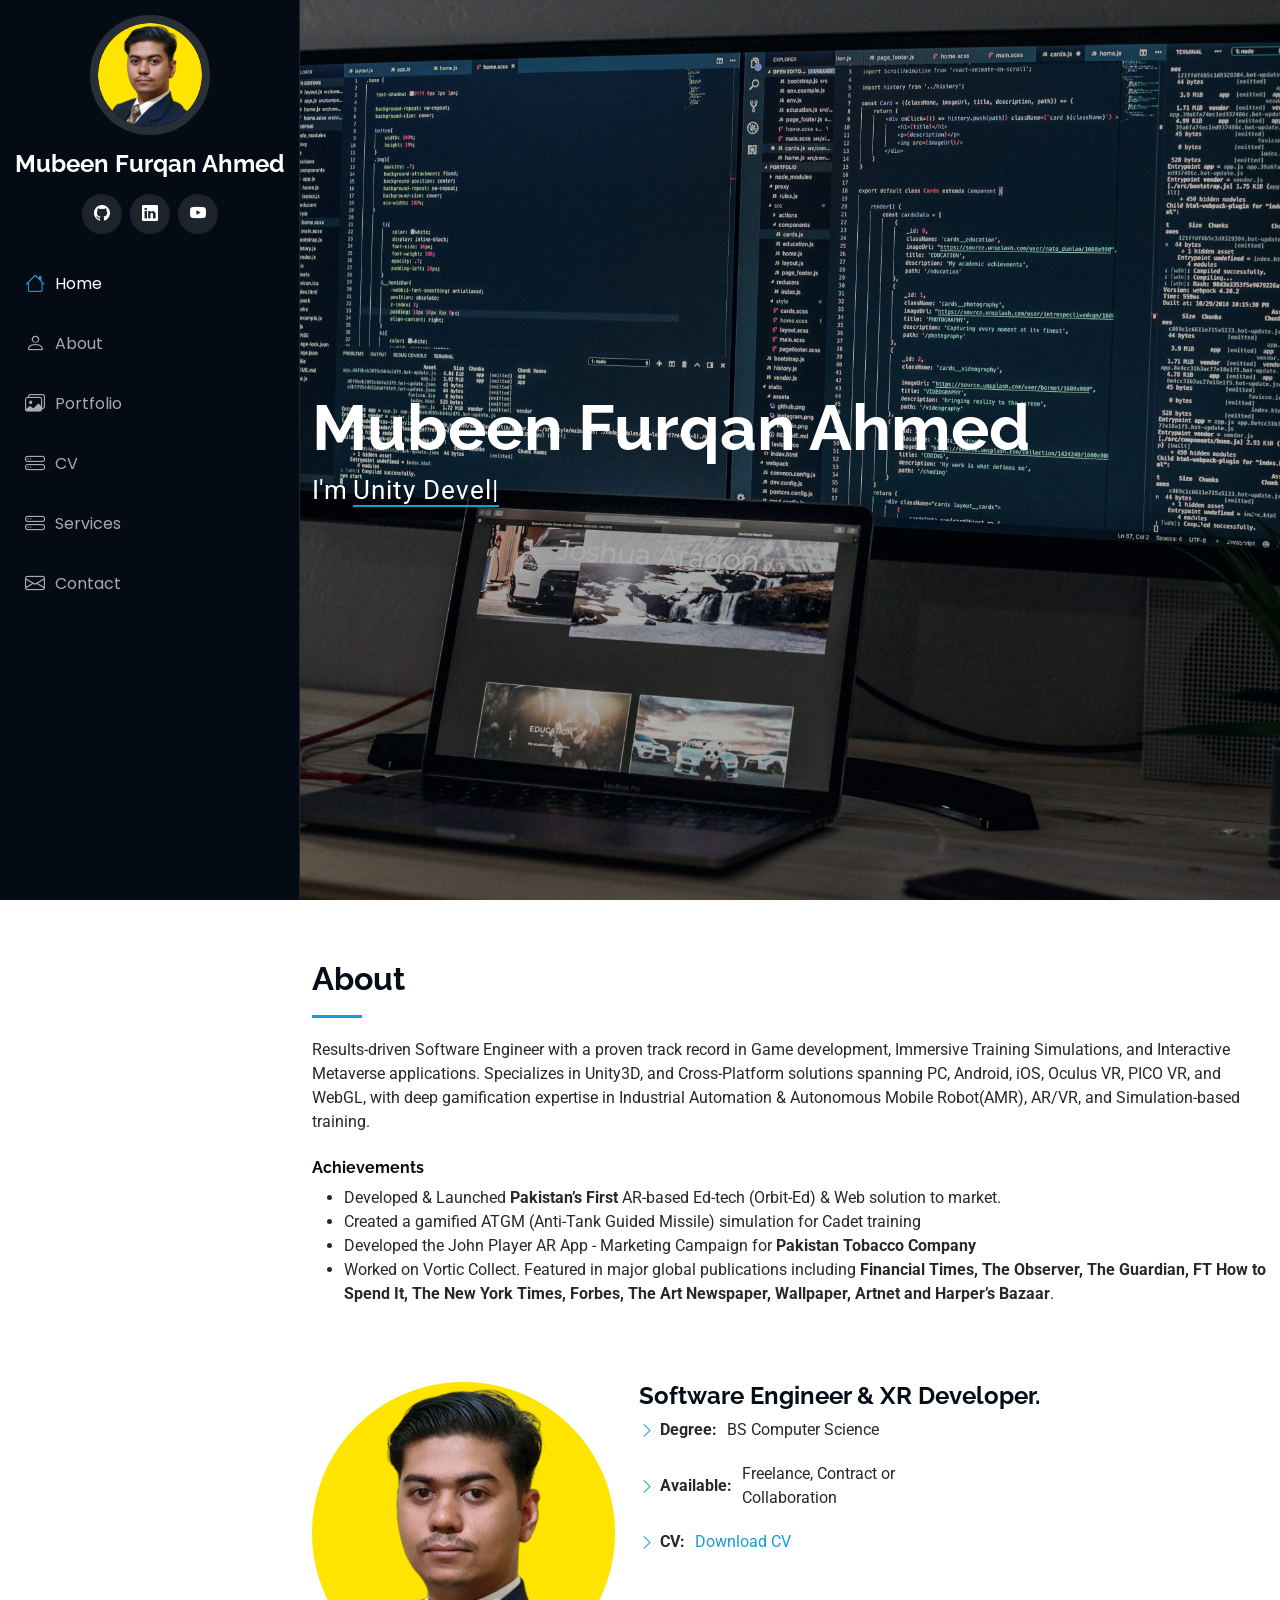
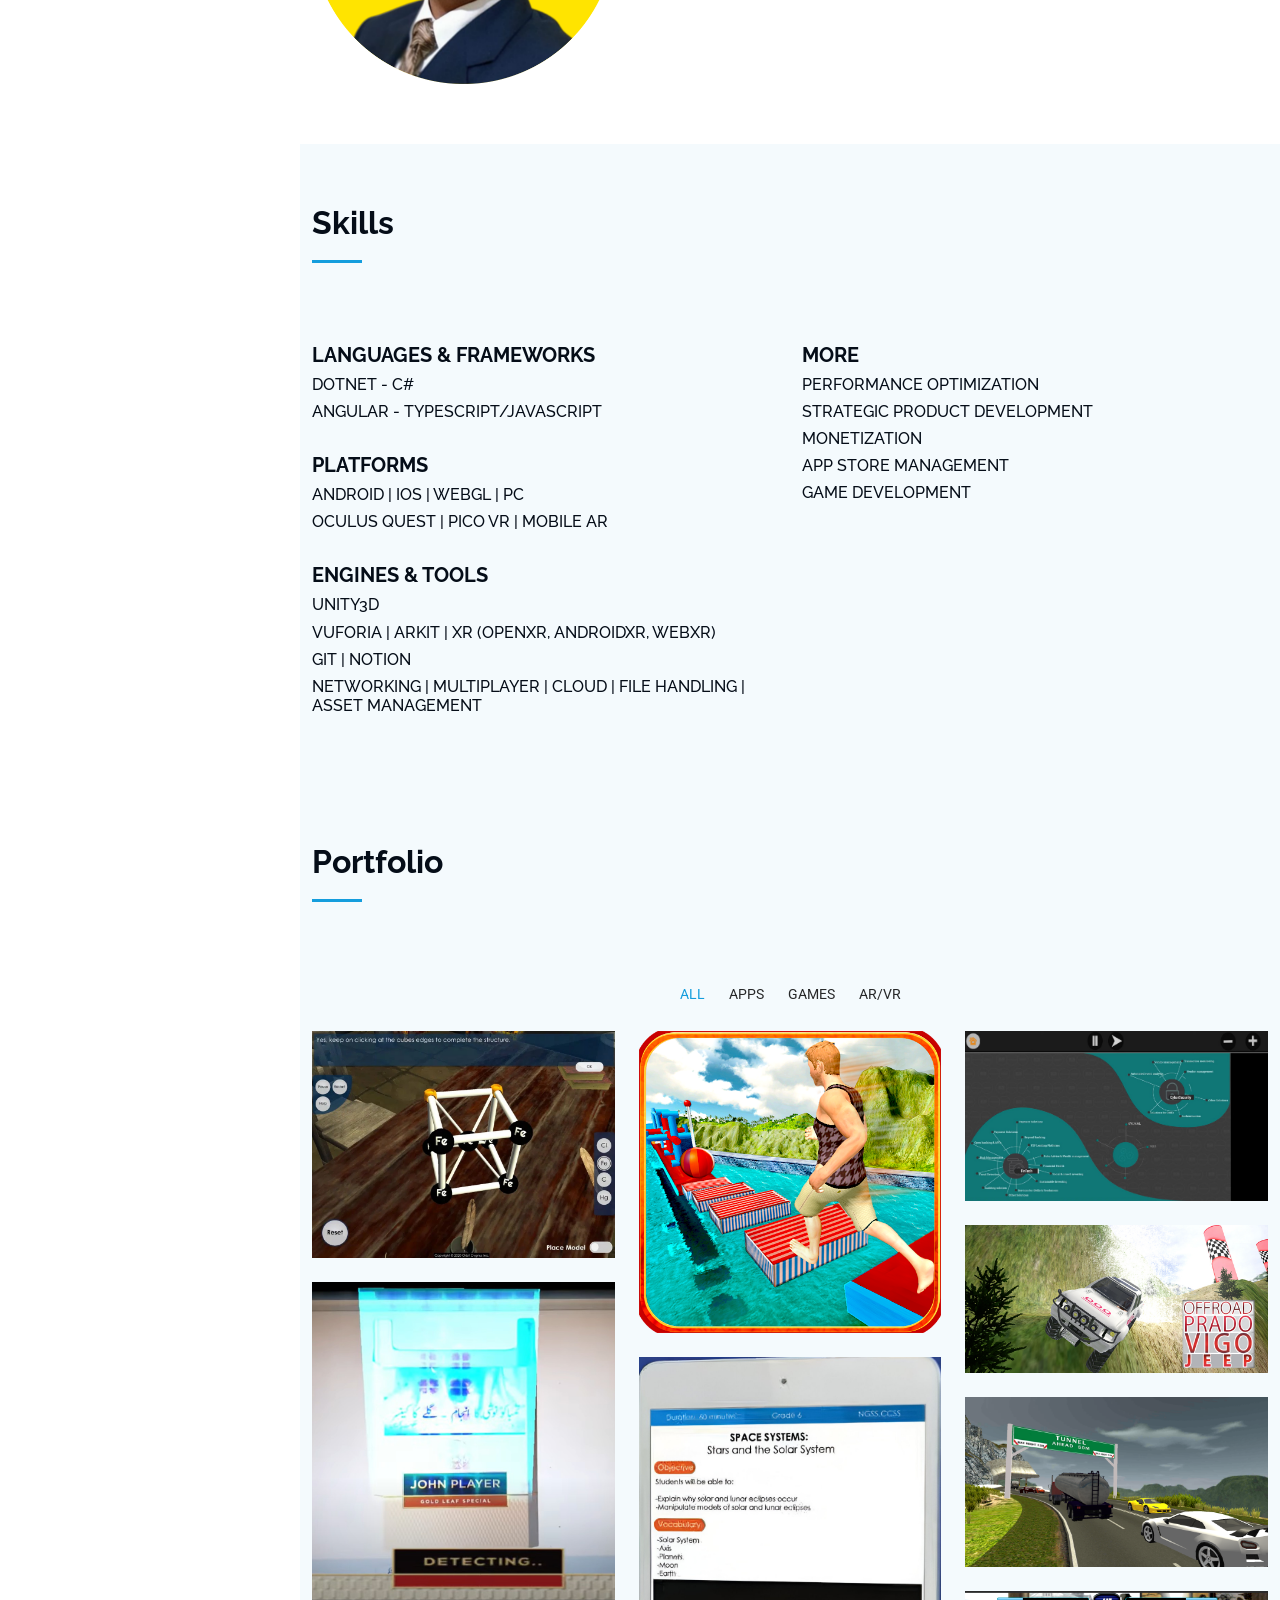
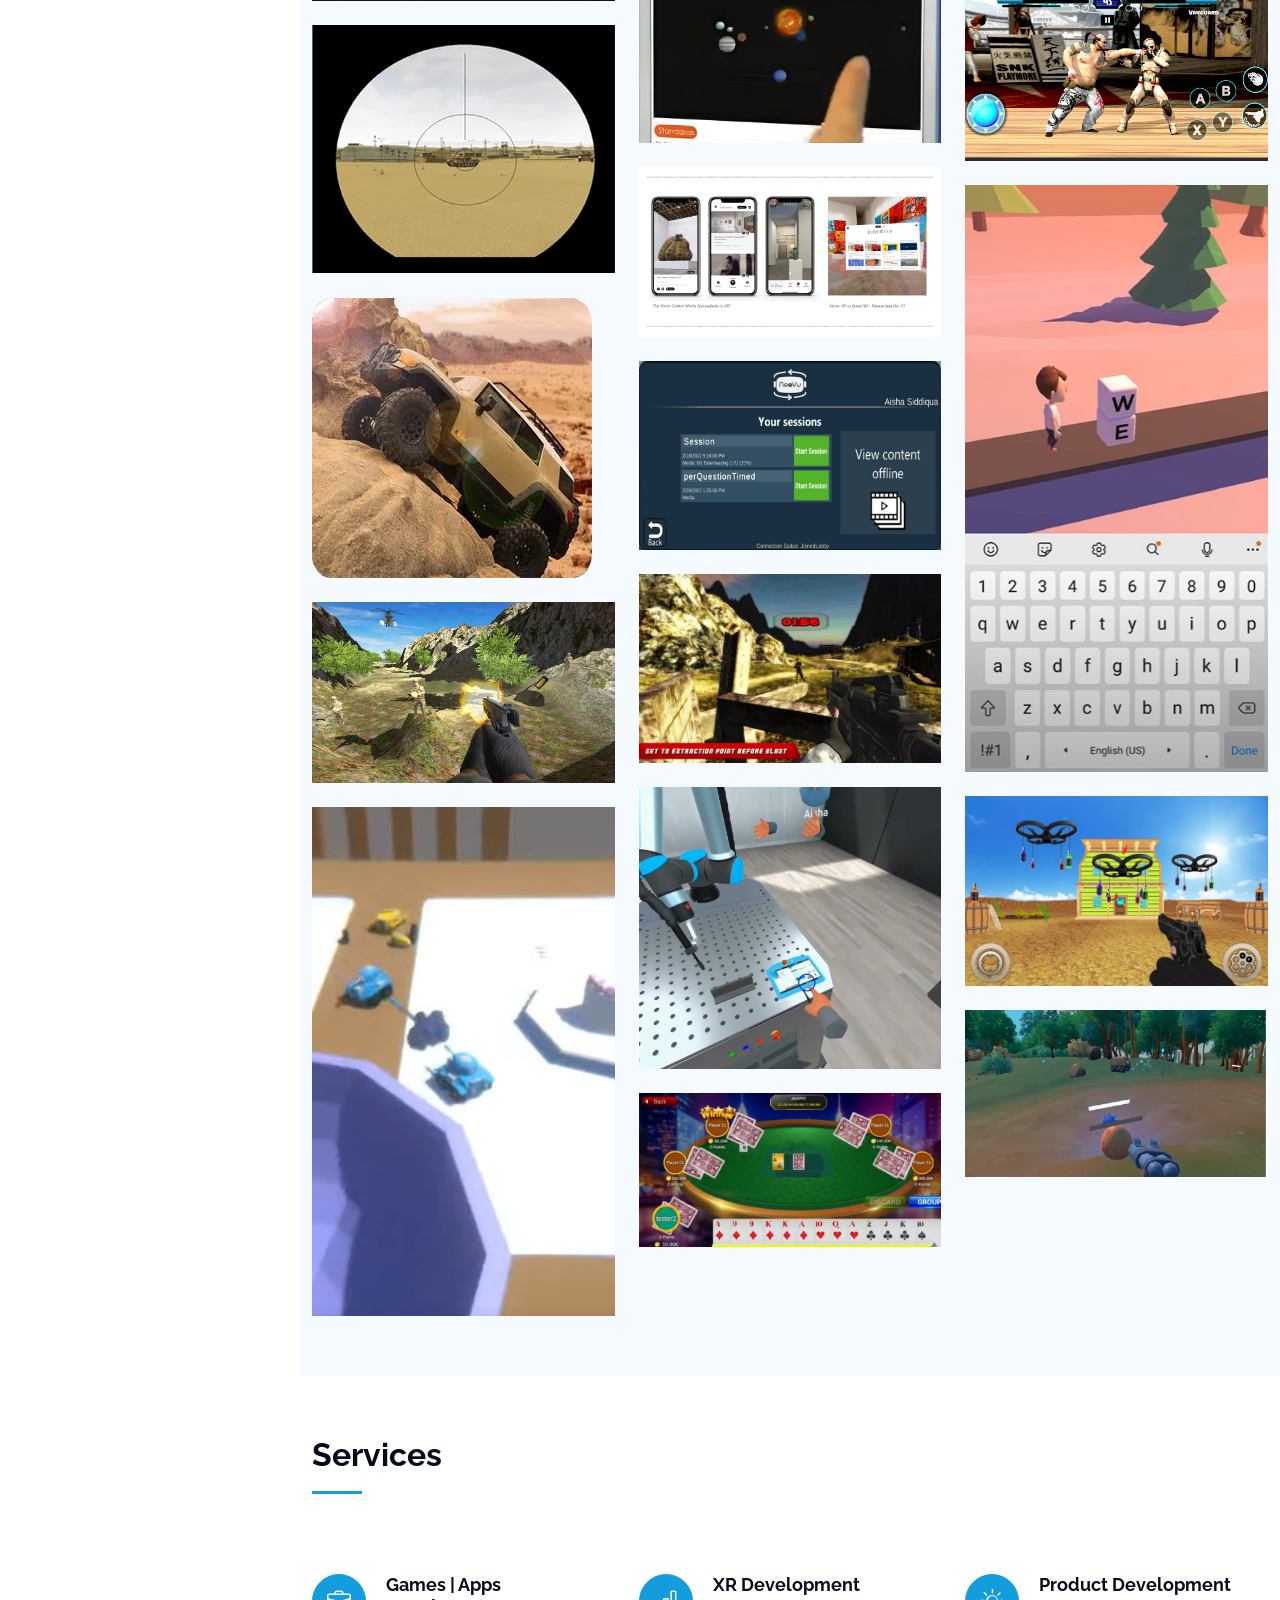
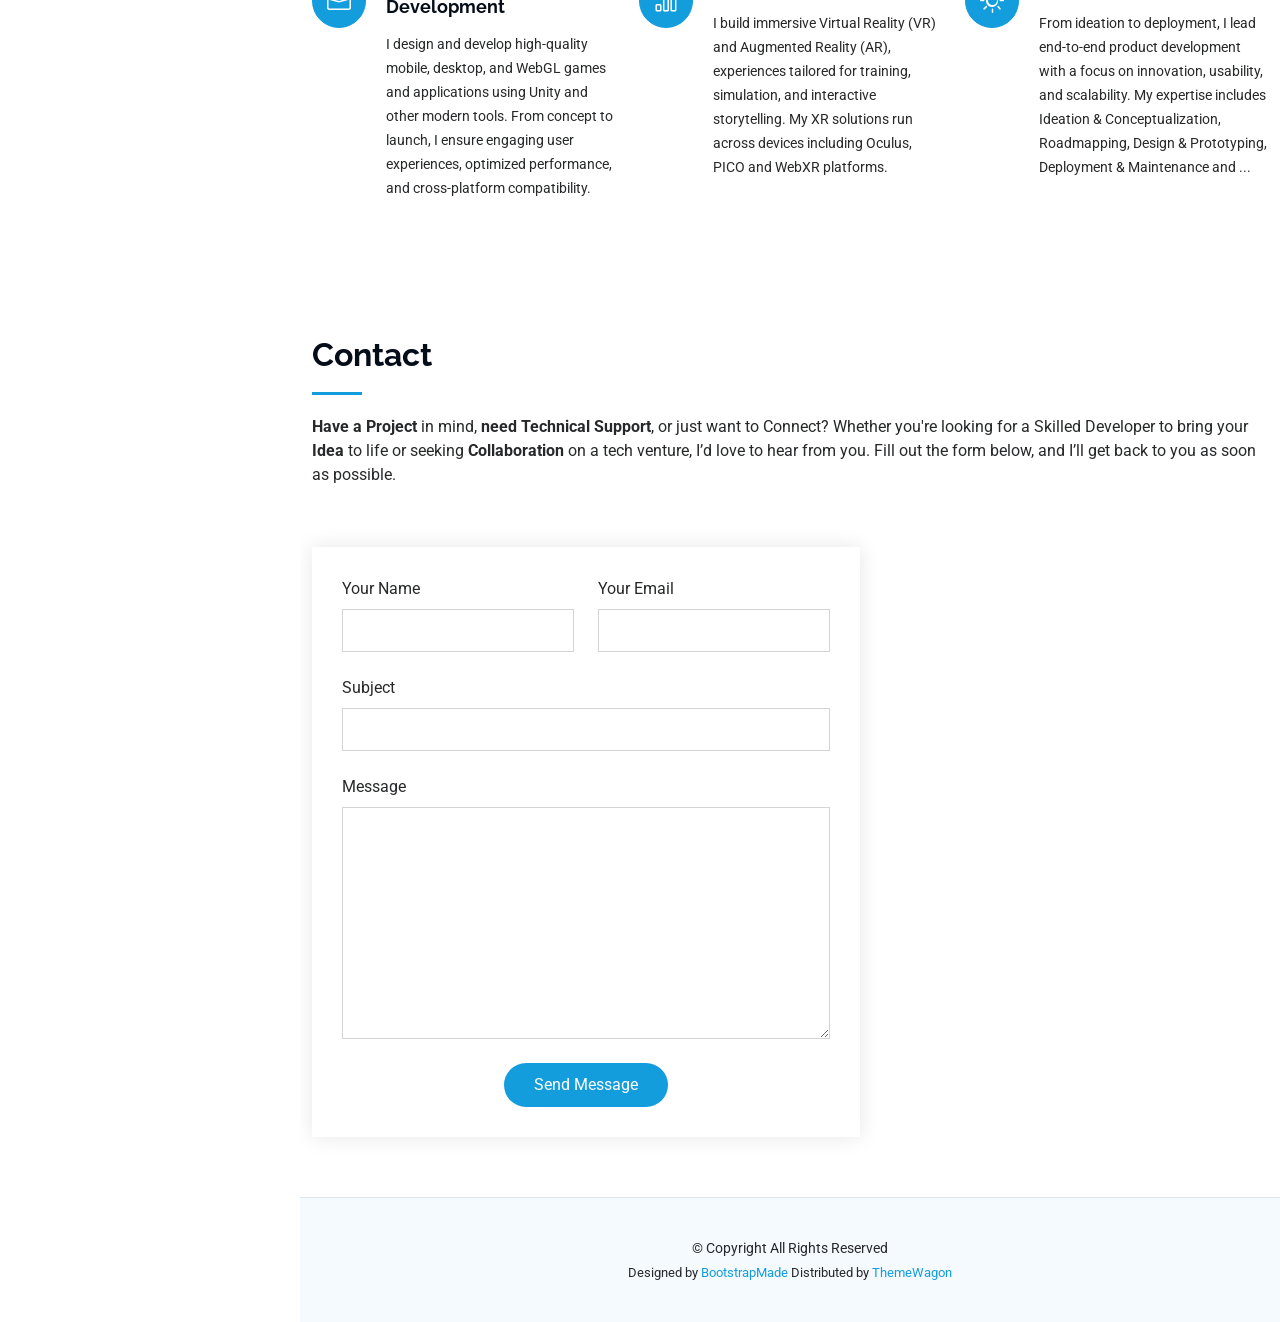
<file: index.html>
<!DOCTYPE html>
<html lang="en">

<head>
  <meta charset="utf-8">
  <meta content="width=device-width, initial-scale=1.0" name="viewport">
  <title>Index - iPortfolio Bootstrap Template</title>
  <meta content="" name="description">
  <meta content="" name="keywords">

  <!-- Favicons -->
  <link href="assets/img/favicon.png" rel="icon">
  <link href="assets/img/apple-touch-icon.png" rel="apple-touch-icon">

  <!-- Fonts -->
  <link href="https://fonts.googleapis.com" rel="preconnect">
  <link href="https://fonts.gstatic.com" rel="preconnect" crossorigin>
  <link href="https://fonts.googleapis.com/css2?family=Roboto:ital,wght@0,100;0,300;0,400;0,500;0,700;0,900;1,100;1,300;1,400;1,500;1,700;1,900&family=Poppins:ital,wght@0,100;0,200;0,300;0,400;0,500;0,600;0,700;0,800;0,900;1,100;1,200;1,300;1,400;1,500;1,600;1,700;1,800;1,900&family=Raleway:ital,wght@0,100;0,200;0,300;0,400;0,500;0,600;0,700;0,800;0,900;1,100;1,200;1,300;1,400;1,500;1,600;1,700;1,800;1,900&display=swap" rel="stylesheet">

  <!-- Vendor CSS Files -->
  <link href="assets/vendor/bootstrap/css/bootstrap.min.css" rel="stylesheet">
  <link href="assets/vendor/bootstrap-icons/bootstrap-icons.css" rel="stylesheet">
  <link href="assets/vendor/aos/aos.css" rel="stylesheet">
  <link href="assets/vendor/glightbox/css/glightbox.min.css" rel="stylesheet">
  <link href="assets/vendor/swiper/swiper-bundle.min.css" rel="stylesheet">

  <!-- Main CSS File -->
  <link href="assets/css/main.css" rel="stylesheet">

  <!-- =======================================================
  * Template Name: iPortfolio
  * Template URL: https://bootstrapmade.com/iportfolio-bootstrap-portfolio-websites-template/
  * Updated: Jun 29 2024 with Bootstrap v5.3.3
  * Author: BootstrapMade.com
  * License: https://bootstrapmade.com/license/
  ======================================================== -->

  <link rel="stylesheet" href="https://cdn.jsdelivr.net/npm/swiper@9/swiper-bundle.min.css" />
  <script src="https://cdn.jsdelivr.net/npm/swiper@9/swiper-bundle.min.js"></script>

</head>

<body class="index-page">

  <header id="header" class="header dark-background d-flex flex-column">
    <i class="header-toggle d-xl-none bi bi-list"></i>

    <div class="profile-img">
      <img src="assets/img/my-profile-img.png" alt="" class="img-fluid rounded-circle">
    </div>

    <a href="index.html" class="logo d-flex align-items-center justify-content-center">
      <!-- Uncomment the line below if you also wish to use an image logo -->
      <!-- <img src="assets/img/logo.png" alt=""> -->
      <h1 class="sitename">Mubeen Furqan Ahmed</h1>
    </a>

    <div class="social-links text-center">
      <a href="https://github.com/mubeenfa" class="github"><i class="bi bi-github"></i></a>
      <a href="https://www.linkedin.com/in/mubeenfurqanahmed/" class="linkedin"><i class="bi bi-linkedin"></i></a>
      <a href="https://www.youtube.com/@mubeenfurqanahmed-mfa6873" class="youtube"><i class="bi bi-youtube"></i></a>
    </div>

    <nav id="navmenu" class="navmenu">
      <ul>
        <li><a href="#hero" class="active"><i class="bi bi-house navicon"></i>Home</a></li>
        <li><a href="#about"><i class="bi bi-person navicon"></i> About</a></li>
        <li><a href="#portfolio"><i class="bi bi-images navicon"></i> Portfolio</a></li>
        <li><a href="https://github.com/mubeenfa/portfolio/raw/main/Mubeen_F_Ahmed_Resume.docx" target="_blank" download><i class="bi bi-hdd-stack navicon"></i>CV</a></li>
        <li><a href="#services"><i class="bi bi-hdd-stack navicon"></i> Services</a></li>
        <li><a href="#contact"><i class="bi bi-envelope navicon"></i> Contact</a></li>
      </ul>
    </nav>

  </header>

  <main class="main">

    <!-- Hero Section -->
    <section id="hero" class="hero section dark-background">

      <img src="assets/img/hero-bg.jpg" alt="" data-aos="fade-in" class="">

      <div class="container" data-aos="fade-up" data-aos-delay="100">
        <h2>Mubeen Furqan Ahmed</h2>
        <p>I'm <span class="typed" data-typed-items="Unity Developer, Freelancer, XR Specialist">Designer</span><span class="typed-cursor typed-cursor--blink" aria-hidden="true"></span><span class="typed-cursor typed-cursor--blink" aria-hidden="true"></span></p>
      </div>

    </section><!-- /Hero Section -->

    <!-- About Section -->
    <section id="about" class="about section">

      <!-- Section Title -->
      <div class="container section-title" data-aos="fade-up">
        <h2>About</h2>
        <p>Results-driven Software Engineer with a proven track record in Game development, Immersive Training Simulations, and Interactive Metaverse applications.
          Specializes in Unity3D, and Cross-Platform solutions spanning PC, Android, iOS, Oculus VR, PICO VR, and WebGL, with deep gamification expertise in Industrial Automation & Autonomous Mobile Robot(AMR), AR/VR, and Simulation-based training.
        </p>
        <br>
        <h6><b>Achievements</b></h6>
        <ul>
          <li>Developed & Launched <b>Pakistan’s First</b> AR-based Ed-tech (Orbit-Ed) & Web solution to market.</li>
          <li>Created a gamified ATGM (Anti-Tank Guided Missile) simulation for Cadet training</li>
          <li>Developed the John Player AR App - Marketing Campaign for <b>Pakistan Tobacco Company</b></li>
          <li>Worked on Vortic Collect. Featured in major global publications including <b> Financial Times, The Observer, The Guardian, FT How to Spend It, The New York Times, Forbes, The Art Newspaper, Wallpaper, Artnet and Harper’s Bazaar</b>.</li>
        </ul>
      </div><!-- End Section Title -->

      <div class="container" data-aos="fade-up" data-aos-delay="100">

        <div class="row gy-4 justify-content-center">
          <div class="col-lg-4">
            <img src="assets/img/my-profile-img.png" class="img-fluid" alt="">
          </div>
          <div class="col-lg-8 content">
            <h2>Software Engineer &amp; XR Developer.</h2>
            <div class="row">
              <!-- <div class="col-lg-6">
                <ul>
                  <li><i class="bi bi-chevron-right"></i> <strong>Birthday:</strong> <span>1 May 1995</span></li>
                  <li><i class="bi bi-chevron-right"></i> <strong>LinkedIn:</strong> <span>https://www.linkedin.com/in/mubeenfahmed/</span></li>
                  <li><i class="bi bi-chevron-right"></i> <strong>Youtube:</strong> <span>https://www.youtube.com/@mubeenfurqanahmed-mfa6873</span></li>
                  <li><i class="bi bi-chevron-right"></i> <strong>City:</strong> <span>New York, USA</span></li>
                </ul>
              </div> -->
              <div class="col-lg-6">
                <ul>
                  <li><i class="bi bi-chevron-right"></i> <strong>Degree:</strong> <span>BS Computer Science</span></li>
                  <li><i class="bi bi-chevron-right"></i> <strong>Available:</strong> <span>Freelance, Contract or Collaboration</span></li>
                  <li><i class="bi bi-chevron-right"></i> <strong>CV:</strong>
                    <a href="https://github.com/mubeenfa/portfolio/raw/main/Mubeen_F_Ahmed_Resume.docx" target="_blank" download>Download CV</a>
                  </li>
                </ul>
              </div>
            </div>
            <!-- <p class="py-3">
              Officiis eligendi itaque labore et dolorum mollitia officiis optio vero. Quisquam sunt adipisci omnis et ut. Nulla accusantium dolor incidunt officia tempore. Et eius omnis.
              Cupiditate ut dicta maxime officiis quidem quia. Sed et consectetur qui quia repellendus itaque neque.
            </p> -->
          </div>
        </div>

      </div>

    </section><!-- /About Section -->

    <!-- Skills Section -->
    <section id="skills" class="skills section light-background">

      <!-- Section Title -->
      <div class="container section-title" data-aos="fade-up">
        <h2>Skills</h2>
        <!-- <p>Necessitatibus eius consequatur ex aliquid fuga eum quidem sint consectetur velit</p> -->
      </div><!-- End Section Title -->

      <div class="container" data-aos="fade-up" data-aos-delay="100">

        <div class="row skills-content skills-animation">

          <div class="col-lg-6">
            <div class="progress">  
              <span class="skill"><h5><b>Languages & Frameworks</b></h5></span>        
              <div class="progress">
                <span class="skill"><h6>DotNet - C#</h6> <h6>Angular - Typescript/Javascript</h6></span>
              </div>
            </div><!-- End Skills Item -->
<br>
            <div class="progress">      
              <span class="skill"><h5><b>Platforms</b></h5></span>        
              <div class="progress">
                <span class="skill"><h6>Android | iOS | WebGL | PC</h6></span>
                <span class="skill"><h6>Oculus Quest | PICO VR | Mobile AR</h6></span>
              </div>
            </div>
            <br>
            <div class="progress">      
              <span class="skill"><h5><b>Engines & Tools</b></h5></span>        
              <div class="progress">
                <span class="skill"><h6>Unity3D</h6></span>
                <span class="skill"><h6>Vuforia | ARKit | XR (OpenXR, AndroidXR, WebXR)</h6></span>
                <span class="skill"><h6>Git | Notion</h6></span>
                <span class="skill"><h6>Networking | Multiplayer | Cloud | File Handling | Asset Management</h6></span>
              </div>
            </div>
          </div>

          <div class="col-lg-6">

            <div class="progress">      
              <span class="skill"><h5><b>More</b></h5></span>        
              <div class="progress">
                <span class="skill"><h6>Performance Optimization</h6></span>
                <span class="skill"><h6>Strategic Product Development</h6></span>
                <span class="skill"><h6>Monetization</h6></span>
                <span class="skill"><h6>App Store Management</h6></span>
                <span class="skill"><h6>Game Development</h6></span>
              </div>
            </div>

          </div>

        </div>

      </div>

    </section><!-- /Skills Section -->

    <!-- Portfolio Section -->
    <section id="portfolio" class="portfolio section light-background">

      <!-- Section Title -->
      <div class="container section-title" data-aos="fade-up">
        <h2>Portfolio</h2>
        <!-- <p>Magnam dolores commodi suscipit. Necessitatibus eius consequatur ex aliquid fuga eum quidem. Sit sint consectetur velit. Quisquam quos quisquam cupiditate. Et nemo qui impedit suscipit alias ea. Quia fugiat sit in iste officiis commodi quidem hic quas.</p> -->
      </div><!-- End Section Title -->

      <div class="container">

        <div class="isotope-layout" data-default-filter="*" data-layout="masonry" data-sort="original-order">

          <ul class="portfolio-filters isotope-filters" data-aos="fade-up" data-aos-delay="100">
            <li data-filter="*" class="filter-active">All</li>
            <li data-filter=".filter-app">Apps</li>
            <li data-filter=".filter-games">Games</li>
            <li data-filter=".filter-arvr">AR/VR</li>
          </ul><!-- End Portfolio Filters -->

          <div class="row gy-4 isotope-container" data-aos="fade-up" data-aos-delay="200">

            <div class="col-lg-4 col-md-6 portfolio-item isotope-item filter-arvr">
              <div class="portfolio-content h-100">
                <img src="assets/img/portfolio/app-1.jpg" class="img-fluid" alt="Orbit-Ed Pakistan's 1st AR Edtech App">
                <div class="portfolio-info">
                  <h4>Android, IOS</h4>
                  <p>Orbit-Ed Pakistan's 1st AR Edtech App</p>
                  <a href="assets/img/portfolio/app-1.jpg" title="Orbit-Ed AR App" data-gallery="portfolio-gallery-ar/vr" class="glightbox preview-link"><i class="bi bi-zoom-in"></i></a>
                  <a href="portfolio-details.html" title="More Details" class="details-link view-details"
                  data-url="https://www.pgyer.com/ipa/developer/Orbit%20Cygnus"
                  data-title="Orbit-Ed AR App"
                  data-description='
                    <strong>Type:</strong> 3D AR Educational Application<br>
                    <strong>Status:</strong> ✅ Shipped (previously public on iOS App Store / Legacy Product)<br>
                    <strong>Platform:</strong> iOS, Android, Web<br>
                    <strong>Role:</strong> Junior Software Engineer → Mid-level Developer<br>

                    <strong>Contributions:</strong>
                    <ul>
                    <li>Platform Innovation: Spearheaded the development of Pakistan’s first AR-based educational platform, delivering immersive learning across mobile (iOS/Android), Windows, and WebGL.</li>
                    <li>Full-Stack Ownership: Managed the end-to-end lifecycle of the Orbit-Ed ecosystem, from initial 3D module architecture to final App Store deployment and analytics instrumentation.</li>
                    <li>System Architecture: Designed a unified mobile and web framework to maximize user reach and educational impact.</li>
                    <li>3D Engineering: Developed interactive STEM modules (Human Anatonmy, Physics, Biology etc) featuring complex sequencing logic and custom UI-driven controls.</li>
                    <li>Operational Excellence: Led continuous enhancement cycles within a Scrum/Agile environment, leveraging JIRA for sprint planning and Git for collaborative version control.</li>
                    <li>Quality & Support: Established robust QA protocols, created multi-platform test cases, and authored comprehensive SOPs and user manuals to ensure long-term product stability.</li>
                    </ul>

                    <strong>Technical Challenges & Solutions:</strong>
                    <ul>
                    <li>Optimization: Successfully resolved critical memory management leaks and app instability through rigorous performance profiling and R&D.</li>
                    <li>Cross-Platform Parity: Conducted extensive research to bridge feature gaps between mobile AR and WebGL, ensuring a seamless user experience across all devices.</li>
                    <li>Knowledge Management: Mitigated the complexity of multi-platform synchronization by creating a centralized documentation library (video, text, and visual guides).</li>
                    <li>Strategic Growth: Navigated the challenge of scaling a proprietary product by securing architectural mentorship through professional networks while strictly maintaining NDA protocols.</li>
                    </ul>

                    <strong>Note:</strong>
                    <p>Formerly available on the iOS App Store. The product has since been discontinued from official distribution. Archived builds and third-party demo videos remain publicly accessible.</p>
                    '
                  data-images='["assets/img/portfolio/app-1.jpg", "assets/img/portfolio/app-1-1.jpg", "assets/img/portfolio/app-1-2.jpg", "assets/img/portfolio/app-1-3.jpg", "assets/img/portfolio/app-1-4.jpg", "assets/img/portfolio/app-1-5.jpg"]'><i class="bi bi-link-45deg"></i></a>
                </div>
              </div>
            </div><!-- End Portfolio Item -->

            <div class="col-lg-4 col-md-6 portfolio-item isotope-item filter-games">
              <div class="portfolio-content h-100">
                <img src="assets/img/portfolio/game-4.jpg" class="img-fluid" alt="2.5D Water Run Game">
                <div class="portfolio-info">
                  <h4>Android</h4>
                  <p>2.5D Water Run Game</p>
                  <a href="assets/img/portfolio/game-4.jpg" title="2.5D Water Run Game" data-gallery="portfolio-gallery-games" class="glightbox preview-link"><i class="bi bi-zoom-in"></i></a>
                  <a href="portfolio-details.html" title="More Details" class="details-link view-details"
                  data-url="https://play.google.com/store/apps/details?id=com.ig.stuntman.water.run"
                  data-title="2.5D Water Run Game"
                  data-description='
<strong>Type:</strong> 2.5D Mobile Action / Runner Game<br>
<strong>Status:</strong> ✅ Shipped (Public on Google Play)<br>
<strong>Platform:</strong> Android<br>
<strong>Role:</strong>Unity Game Developer<br>
<strong>Tech:</strong> Unity 5.6 LTS <br><br>

<strong>Contributions:</strong>
<ul>
<li>Custom 2.5D Mechanics: Engineered a bespoke mobile character controller optimized for 2.5D gameplay, balancing 3D visuals with precise 2D movement logic.</li>
<li>Environment Design: Developed high-performance game environments and obstacle systems from the ground up, prioritizing fluid mobile playability.</li>
<li>Animation & UI Pipeline: Managed the full visual stack, from Mixamo animation integration to the design and implementation of responsive user interfaces.</li>
<li>Monetization Strategy: Integrated ad networks frameworks to support user retention and project scalability.</li>
</ul>

<strong>Technical Challenges & Solutions:</strong>
<ul>
<li>Architecture & Physics: Successfully tackled the transition to 3D character controllers by mastering the nuances of depth-based movement within a constrained 2.5D plane.</li>
<li>Procedural Design with Primitives: Overcame aesthetic and performance hurdles by utilizing Unity primitives to construct complex, engaging obstacles and level layouts.</li>
<li>Difficulty Balancing: Iterated on core mechanics and level design to find the "sweet spot" between player engagement and progressive difficulty scaling.</li>
</ul>

<strong>Store Link:</strong>
<a href="https://play.google.com/store/apps/details?id=com.ig.stuntman.water.run" target="_blank">Google Play Store</a>
'
                  data-images='["assets/img/portfolio/game-4.jpg"]'><i class="bi bi-link-45deg"></i></a>
                </div>
              </div>
            </div><!-- End Portfolio Item -->

            <div class="col-lg-4 col-md-6 portfolio-item isotope-item filter-arvr">
              <div class="portfolio-content h-100">
                <img src="assets/img/portfolio/ar-3.jpg" class="img-fluid" alt="SBC Newsletter AR">
                <div class="portfolio-info">
                  <h4>IOS</h4>
                  <p>SBC Newsletter AR</p>
                  <a href="assets/img/portfolio/ar-1-3.jpg" title="SBC Newsletter AR" data-gallery="portfolio-gallery-ar/vr" class="glightbox preview-link"><i class="bi bi-zoom-in"></i></a>
                  <a href="portfolio-details.html" title="More Details" class="details-link view-details"
                  data-url="https://www.youtube.com/watch?v=kP6jFP9UtKI&list=PLEtUpxA70W5v8FyxcRFte5WvT1rC0wQI9&index=1"
                  data-title="SBC Newsletter AR"
                  data-description="AR app for SBC Newsletter AR.

                  App Features:
                  - AR based image recognition. 
                  - App has following features:
                   1- Open the app and Scan a QR Code.
                   2- A Video will start playing automatically.
                   3- Video can be Paused and can be Zoomed In/Out"
                  data-images='["assets/img/portfolio/ar-3.jpg"]'><i class="bi bi-link-45deg"></i></a>
                </div>
              </div>
            </div>

            <div class="col-lg-4 col-md-6 portfolio-item isotope-item filter-games">
              <div class="portfolio-content h-100">
                <img src="assets/img/portfolio/game-3.jpg" class="img-fluid" alt="Offroad Jeep Drive Game">
                <div class="portfolio-info">
                  <h4>Android</h4>
                  <p>Offroad Jeep Drive Game</p>
                  <a href="assets/img/portfolio/game-3.jpg" title="Offroad Jeep Drive Game" data-gallery="portfolio-gallery-games" class="glightbox preview-link"><i class="bi bi-zoom-in"></i></a>
                  <a href="portfolio-details.html" title="More Details" class="details-link view-details"
                  data-url="https://www.amazon.com/Offroad-Prado-Vigo-Jeep-Drive/dp/B01M10SEJW"
                  data-title="Offroad Jeep Drive Game"
                  data-description="Designed the environment, UI, and game levels from scratch. Implemented a particle-based waterfall effect, 
                  developed a basic vehicle control system, and created a custom checkpoint system."
                  data-images='["assets/img/portfolio/game-3.jpg"]'><i class="bi bi-link-45deg"></i></a>
                </div>
              </div>
            </div><!-- End Portfolio Item -->

            <div class="col-lg-4 col-md-6 portfolio-item isotope-item filter-arvr">
              <div class="portfolio-content h-100">
                <img src="assets/img/portfolio/ar-1-3.jpg" class="img-fluid" alt="John Player AR - Marketing Campaign for Pakistan Tobacco Company">
                <div class="portfolio-info">
                  <h4>IOS</h4>
                  <p>John Player AR - Marketing Campaign for Pakistan Tobacco Company</p>
                  <a href="assets/img/portfolio/ar-1-3.jpg" title="John Player AR - Marketing Campaign for Pakistan Tobacco Company" data-gallery="portfolio-gallery-ar/vr" class="glightbox preview-link"><i class="bi bi-zoom-in"></i></a>
                  <a href="portfolio-details.html" title="More Details" class="details-link view-details"
                  data-url="https://www.youtube.com/watch?v=RVLCn_I8pxM&list=PLEtUpxA70W5v8FyxcRFte5WvT1rC0wQI9&index=2"
                  data-title="John Player AR - Marketing Campaign for Pakistan Tobacco Company"
                  data-description='
<strong>Type:</strong> Promotional AR App / Marketing Campaign<br>
<strong>Status:</strong> ✅ Shipped (Internal iOS Enterprise Deployment)<br>
<strong>Platform:</strong> iOS (Enterprise)<br>
<strong>Role:</strong>Freelance Unity Developer<br>
<strong>Tech:</strong> Unity 5.6 LTS, Vuforia <br><br>

<strong>Contributions:</strong>
<ul>
<li>Brand Engagement: Developed a flagship AR promotional application for Pakistan Tobacco Company (PTC), specifically designed for the John Player brand ecosystem.</li>
<li>Dynamic Image Recognition: Engineered a sophisticated detection system that triggered unique AR behaviors based on the scanned product (e.g., displaying features for specific brands while ignoring competitors).</li>
<li>Interactive Scenarios: Designed and integrated multi-layered AR experiences, including 3D puzzle overlays, 2D mini-games ("Cigarette Catch"), and high-fidelity 4K video playback.</li>
<li>Enterprise Distribution: Managed the end-to-end iOS Enterprise deployment pipeline, ensuring smooth internal distribution via the iTunes Enterprise program.</li>
<li>Immersive Gamification: Successfully merged 2D UI elements with 3D AR space to create a cohesive, interactive marketing tool.</li>
</ul>

<strong>Technical Challenges & Solutions:</strong>
<ul>
<li>Enterprise Deployment Logistics: Mastered complex Xcode configurations and IPA build settings required for internal iOS Enterprise distribution outside the standard App Store.</li>
<li>Tracking Stability: Overcame environmental variables to ensure stable image target recognition, allowing for seamless AR anchoring on physical cigarette packaging.</li>
<li>Spatial Interaction Design: Resolved technical hurdles in aligning interactive 3D puzzles with real-world objects to maintain immersion.</li>
<li>High-Pressure Delivery: Successfully navigated the learning curve of a first freelance engagement, delivering a production-ready app within a compressed, high-stakes timeline.</li>
</ul>

<strong>Store Link:</strong>
<a href="https://play.google.com/store/apps/details?id=com.ig.stuntman.water.run" target="_blank">Google Play Store</a>
'
                  data-images='["assets/img/portfolio/ar-1-3.jpg","assets/img/portfolio/ar-1-4.jpg","assets/img/portfolio/ar-1-5.jpg","assets/img/portfolio/ar-1-7.jpg","assets/img/portfolio/ar-1-8.jpg"]'><i class="bi bi-link-45deg"></i></a>
                </div>
              </div>
            </div><!-- End Portfolio Item -->

            <div class="col-lg-4 col-md-6 portfolio-item isotope-item filter-app">
              <div class="portfolio-content h-100">
                <img src="assets/img/portfolio/app-2.jpg" class="img-fluid" alt="Orbit-Ed Web based Edtech Solution">
                <div class="portfolio-info">
                  <h4>WebGL</h4>
                  <p>Orbit-Ed Web based Edtech Solution</p>
                  <a href="assets/img/portfolio/app-2.jpg" title="Orbit-Ed Web based Edtech Solution" data-gallery="portfolio-gallery-app" class="glightbox preview-link"><i class="bi bi-zoom-in"></i></a>
                  <a href="portfolio-details.html" title="More Details" class="details-link view-details"
                  data-url="https://www.facebook.com/100063975014345/videos/1831908110280355/?__so__=watchlist&__rv__=video_home_www_playlist_video_list"
                  data-title="Orbit-Ed Web based Edtech Solution"
                  data-description='
<strong>Type:</strong> Orbit-Ed Web based Edtech Solution<br>
<strong>Status:</strong> ✅ Shipped (Delivered Internally)<br>
<strong>Platform:</strong> Web<br>
<strong>Role:</strong>Mid-level Developer<br>
<strong>Tech:</strong> - <br><br>

<strong>Contributions:</strong>
<ul>
<li>Scalable Web Architecture: Engineered a high-performance WebGL-based educational platform, architected to support 100+ interactive modules across multiple subjects.</li>
<li>Engineered a scalable 3D EdTech framework designed to synchronize instructional content, real-time interactive simulations, and automated 2D/3D assessment modules into a single, cohesive user journey.</li>
<li>Interactive 3D Visualization: Designed and implemented intuitive, mouse controls (Zoom, Pan, Rotate, Drag/Drop, Select/De-select, Hover) for seamless 3D object manipulation within the browser.</li>
<li>Performance Engineering: Led an aggressive optimization campaign including baked lighting, occlusion culling, sprite atlases, and memory profiling to ensure stability on low-spec hardware.</li>
<li>Data Integration: Integrated REST APIs to facilitate real-time communication with backend servers and databases, ensuring data-heavy interactions remained lag-free.</li>
<li>End-to-End Design: Designed the UI/UX architecture to maintain a consistent and engaging user journey across the entire web-based ecosystem.</li>
</ul>

<strong>Technical Challenges & Solutions:</strong>
<ul>
<li>Platform R&D: Conducted extensive cross-platform research (Chromebooks vs. Desktop vs. Web) to identify WebGL as the most viable solution for maximum accessibility.</li>
<li>Hardware Constraints: Overcame the limitations of 2018-era browser support and WebGL specifications through sophisticated asset compression and memory management.</li>
<li>Network Synchronization: Optimized backend communication pipelines to prevent latency from breaking the immersive 3D experience during real-time data fetches.</li>
<li>Input Fidelity: Refined the mathematical logic for mouse-driven camera movements to achieve professional-grade smoothness across different browser engines.</li>
</ul>
'
                  data-images='["assets/img/portfolio/app-2.jpg", "assets/img/portfolio/app-2-1.jpg", "assets/img/portfolio/app-2-2.jpg", "assets/img/portfolio/app-2-3.jpg", "assets/img/portfolio/app-2-4.jpg", "assets/img/portfolio/app-2-5.jpg", "assets/img/portfolio/app-2-6.jpg", "assets/img/portfolio/app-2-7.jpg"]'><i class="bi bi-link-45deg"></i></a>
                </div>
              </div>
            </div><!-- End Portfolio Item -->

            <div class="col-lg-4 col-md-6 portfolio-item isotope-item filter-games">
              <div class="portfolio-content h-100">
                <img src="assets/img/portfolio/game-2.png" class="img-fluid" alt="Drive Heavy Truck Simulator">
                <div class="portfolio-info">
                  <h4>Android</h4>
                  <p>Drive Heavy Truck Simulator</p>
                  <a href="assets/img/portfolio/game-2.png" title="Drive Heavy Truck Simulator Game" data-gallery="portfolio-gallery-games" class="glightbox preview-link"><i class="bi bi-zoom-in"></i></a>
                  <a href="portfolio-details.html" title="More Details" class="details-link view-details"
                  data-url="https://www.amazon.com/Gigilapps-Drive-Heavy-Truck-Simulator/dp/B01M0OZ3WW"
                  data-title="Drive Heavy Truck Simulator"
                  data-description="Designed the environment, UI, and game levels from scratch. Implemented NPC vehicles Traffic system, 
                  developed a basic vehicle control system, and custom animations."
                  data-images='["assets/img/portfolio/game-2.png"]'><i class="bi bi-link-45deg"></i></a>
                </div>
              </div>
            </div><!-- End Portfolio Item -->

            <div class="col-lg-4 col-md-6 portfolio-item isotope-item filter-games">
              <div class="portfolio-content h-100">
                <img src="assets/img/portfolio/game-1.webp" class="img-fluid" alt="Big Fighting Game">
                <div class="portfolio-info">
                  <h4>Android, IOS</h4>
                  <p>Big Fighting Game</p>
                  <a href="assets/img/portfolio/game-1.webp" title="Big Fighting Game" data-gallery="portfolio-gallery-games" class="glightbox preview-link"><i class="bi bi-zoom-in"></i></a>
                  <a href="portfolio-details.html" title="More Details" class="details-link view-details"
                  data-url="https://play.google.com/store/apps/details?id=com.ig.combat.big.fighting&hl=en_US"
                  data-title="Big Fighting Game"
                  data-description="Customized a basic TPS controller to develop a 2D-style game with 3d characters. Designed and built the environment, created custom animations 
                  for combos, designed UI, and integrated characters."
                  data-images='["assets/img/portfolio/game-1.webp"]'><i class="bi bi-link-45deg"></i></a>
                </div>
              </div>
            </div><!-- End Portfolio Item -->

            <div class="col-lg-4 col-md-6 portfolio-item isotope-item filter-app">
              <div class="portfolio-content h-100">
                <img src="assets/img/portfolio/game-6.jpg" class="img-fluid" alt="">
                <div class="portfolio-info">
                  <h4>PC</h4>
                  <p>ATGM - Anti Tank Guided Missile Simulator</p>
                  <a href="assets/img/portfolio/game-6.jpg" title="ATGM - Anti Tank Guided Missile Simulator" data-gallery="portfolio-gallery-app" class="glightbox preview-link"><i class="bi bi-zoom-in"></i></a>
                  <a href="portfolio-details.html" title="More Details" class="details-link view-details"
                  data-url=""
                  data-title="ATGM - Anti Tank Guided Missile Simulator"
                  data-description='
<strong>Type:</strong> PC Military Training Simulation<br>
<strong>Status:</strong> ✅ Shipped (Delivered for Army Cadet training)<br>
<strong>Platform:</strong> PC<br>
<strong>Role:</strong>Freelance Simulation Developer<br>
<strong>Tech:</strong> - <br><br>

<strong>Contributions:</strong>
<ul>
<li>Engineered a PC-based ATGM (Anti-Tank Guided Missile) training simulator designed for Army Cadet instructional workflows.</li>
<li>Developed high-fidelity missile guidance logic and interactive training modules for classroom and simulator-based environments.</li>
<li>Built controlled training scenarios that simulate real-world battlefield conditions and operational procedures.</li>
<li>Delivered all project milestones under strict professional discretion, adhering to client-specific protocols.</li>
</ul>

<strong>Technical Challenges & Solutions:</strong>
<ul>
<li>Legacy Code Remediation: Assumed lead development mid-project to identify and resolve major architectural flaws in the UI, core logic, and ATGM mechanics.</li>
<li>Precision Engineering: Refined the missile flight and hit-detection mechanics to meet exacting ballistic requirements and instructional standards.</li>
<li>System Stabilization: Overhauled the existing codebase to ensure the simulator maintained high performance and stability during intensive training sessions.</li>
</ul>
'
                  data-images='["assets/img/portfolio/game-6.jpg"]'><i class="bi bi-link-45deg"></i></a>
                </div>
              </div>
            </div><!-- End Portfolio Item -->

            <div class="col-lg-4 col-md-6 portfolio-item isotope-item filter-app">
              <div class="portfolio-content h-100">
                <img src="assets/img/portfolio/ar-2.jpg" class="img-fluid" alt="Vortic Collect Art Exhibitions">
                <div class="portfolio-info">
                  <h4>IOS, Web</h4>
                  <p>Vortic Collect Art Exhibitions</p>
                  <a href="assets/img/portfolio/ar-2.jpg" title="Vortic Collect Art Exhibitions" data-gallery="portfolio-gallery-app" class="glightbox preview-link"><i class="bi bi-zoom-in"></i></a>
                  <a href="portfolio-details.html" title="More Details" class="details-link view-details"
                  data-url="https://www.superbright.me/work/vortic/"
                  data-title="Vortic Collect"
                  data-description='
<strong>Type:</strong> XR (AR & VR)<br>
<strong>Status:</strong> ✅ Shipped (previously public)<br>
<strong>Platform:</strong> Apple iTunes<br>
<strong>Role:</strong> Unity Developer<br>
<strong>Tech:</strong> Unity 2019.4 LTS, URP<br><br>

<strong>Contributions:</strong>
<ul>
<li>High-Profile Product Delivery: Key contributor to Vortic Collect XR, a production-grade application featured in The Financial Times, The Guardian, and Forbes.</li>
<li>Data-Driven UI/UX: Engineered sophisticated UI/UX systems in Unity, focusing on interactive 3D scenes and dynamic, data-driven interfaces.</li>
<li>API Integration: Integrated REST APIs to facilitate real-time content updates and cloud-synchronized data within the XR environment.</li>
<li>Agile Collaboration: Worked within a distributed Agile team, managing complex design handoffs via Figma and maintaining high-quality code through Git-based version control.</li>
<li>Architectural Extension: Adopted and expanded a custom MVVM (Model-View-ViewModel) framework, developing new features for the core internal package to improve scalability and maintainability.</li>
</ul>

<strong>Technical Challenges & Solutions:</strong>
<ul>
<li>Design-to-Engine Translation: Mastered the Figma-to-Unity workflow, successfully translating intricate design mockups into responsive, high-performance UI components.</li>
<li>MVVM Implementation: Navigated the learning curve of the MVVM pattern in Unity, moving beyond traditional scripts to build modular, event-driven UI logic.</li>
<li>Dynamic Layout Optimization: Solved a persistent rendering bug where the engine failed to refresh "Read More/Less" text logic. <ul><li>Solution: Implemented LayoutRebuilder.ForceRebuildLayoutImmediate to ensure visual accuracy while refactoring the main canvas into sub-canvases to mitigate the performance impact of the layout rebuild.</li></ul></li>
<li>Proactive Communication: Identified and documented technical debt related to expensive UI operations, collaborating with the team lead to ensure the solution aligned with overall project stability.</li>
</ul>
'
                  data-images='["assets/img/portfolio/ar-2.jpg"]'><i class="bi bi-link-45deg"></i></a>
                </div>
              </div>
            </div><!-- End Portfolio Item -->

            <div class="col-lg-4 col-md-6 portfolio-item isotope-item filter-games">
              <div class="portfolio-content h-100">
                <img src="assets/img/portfolio/game-7-1.jpg" class="img-fluid" alt="Hyper Casual Games">
                <div class="portfolio-info">
                  <h4>Android, IOS</h4>
                  <p>Hyper Casual Games</p>
                  <a href="assets/img/portfolio/game-7-1.jpg" title="Hyper Casual Games - Typing (Stair Jump, Type Run), Alphabets Pop, MiniMart" data-gallery="portfolio-gallery-games" class="glightbox preview-link"><i class="bi bi-zoom-in"></i></a>
                  <a href="portfolio-details.html" title="More Details" class="details-link view-details"
                  data-url="https://www.youtube.com/watch?v=H0w14LcJLNo&list=PLEtUpxA70W5vb51qDv_IP603vJ4wnaJeo&ab_channel=MubeenFurqanAhmed-MFA"
                  data-title="Hyper Casual Games"
                  data-description="Developed gameplay mechanics for 4 games (3 hyper-casual & 1 mart/store) from scratch.."
                  data-images='["assets/img/portfolio/game-7.jpg", "assets/img/portfolio/game-7-1.jpg", "assets/img/portfolio/game-7-2.jpg", "assets/img/portfolio/game-7-4.jpg", "assets/img/portfolio/game-7-4-1.jpg", "assets/img/portfolio/game-7-3.jpg", "assets/img/portfolio/game-7-3-1.jpeg"]'><i class="bi bi-link-45deg"></i></a>
                </div>
              </div>
            </div><!-- End Portfolio Item -->

            <div class="col-lg-4 col-md-6 portfolio-item isotope-item filter-games">
              <div class="portfolio-content h-100">
                <img src="assets/img/portfolio/game-8.jpg" class="img-fluid" alt="Offroad Jeep Drive Game">
                <div class="portfolio-info">
                  <h4>Android</h4>
                  <p>Gameventure Offroad 4X4 Truck</p>
                  <a href="assets/img/portfolio/game-8.jpg" title="Offroad Jeep Drive Game" data-gallery="portfolio-gallery-games" class="glightbox preview-link"><i class="bi bi-zoom-in"></i></a>
                  <a href="portfolio-details.html" title="More Details" class="details-link view-details"
                  data-url="https://apkpure.com/gameventure-offroad-4x4-truck/com.gameventureentertainment.offroad4x4deserthilldriver2018"
                  data-title="Offroad Jeep Drive Game"
                  data-description="Designed the environment, UI, and game levels from scratch. Implemented a particle-based waterfall effect, 
                  developed a basic vehicle control system, and created a custom checkpoint system."
                  data-images='["assets/img/portfolio/game-8.jpg"]'><i class="bi bi-link-45deg"></i></a>
                </div>
              </div>
            </div><!-- End Portfolio Item -->

            <div class="col-lg-4 col-md-6 portfolio-item isotope-item filter-arvr">
              <div class="portfolio-content h-100">
                <img src="assets/img/portfolio/vr-1.jpg" class="img-fluid" alt="NeoVu VR based 360 Video Player">
                <div class="portfolio-info">
                  <h4>VR</h4>
                  <p>NeoVu VR based 360 Video Player</p>
                  <a href="assets/img/portfolio/vr-1.jpg" title="NeoVu VR based 360 Video Player" data-gallery="portfolio-gallery-ar/vr" class="glightbox preview-link"><i class="bi bi-zoom-in"></i></a>
                  <a href="portfolio-details.html" title="More Details" class="details-link view-details"
                  data-url="https://www.meta.com/experiences/neovu/4129011953864740/"
                  data-title="NeoVu VR based 360 Video Player"
                  data-description='
<strong>Type:</strong> 360° Video Metaverse / VR Training Platform<br>
<strong>Status:</strong> ✅ Shipped (Public on Meta Store)<br>
<strong>Platform:</strong> Android (Meta Quest)<br>
<strong>Role:</strong>Software Engineer<br>
<strong>Tech:</strong> - <br><br>

<strong>Contributions:</strong>
<ul>
<li>Developed a VR-based metaverse solution focused on 360° video training experiences for immersive learning and simulations</li>
<li>Implemented and optimized real-time multiplayer networking, enabling shared VR sessions and collaborative user interactions</li>
<li>Worked on performance optimization and stability to ensure smooth playback and interaction within standalone VR hardware constraints</li>
<li>Contributed to real-time collaboration features, supporting synchronized experiences across multiple users in virtual environments</li>
</ul>

<strong>Technical Challenges & Solutions:</strong>
<ul>
<li>Network Synchronization: Overcame the technical hurdle of multiplayer video sync, ensuring that 360° content stayed perfectly aligned across all remote users simultaneously.</li>
<li>Persistent Content Delivery: Solved the "resume downloading" challenge by building a robust system that handles interrupted data transfers without loss.</li>
<li>Background Lifecycle Management: Developed a custom solution for background downloading, allowing the application to continue fetching large VR assets even after the headset entered sleep mode or was removed by the user.</li>
</ul>

<strong><a href="https://www.meta.com/experiences/neovu/4129011953864740/">Store Link</a></strong>
'
                  data-images='["assets/img/portfolio/vr-1-2.jpg", "assets/img/portfolio/vr-1.jpg", "assets/img/portfolio/vr-1-1.jpg"]'><i class="bi bi-link-45deg"></i></a>
                </div>
              </div>
            </div><!-- End Portfolio Item -->

            <div class="col-lg-4 col-md-6 portfolio-item isotope-item filter-games">
              <div class="portfolio-content h-100">
                <img src="assets/img/portfolio/game-9.jpg" class="img-fluid" alt="Ghazi Special Forces">
                <div class="portfolio-info">
                  <h4>Android</h4>
                  <p>Ghazi Special Forces</p>
                  <a href="assets/img/portfolio/game-9.jpg" title="Ghazi Special Forces" data-gallery="portfolio-gallery-games" class="glightbox preview-link"><i class="bi bi-zoom-in"></i></a>
                  <a href="portfolio-details.html" title="More Details" class="details-link view-details"
                  data-url="https://apkpure.com/ghazi-game-special-forces-commando-adventure-3d/com.zoy.ghazi.game.specialforces.commandoadventure"
                  data-title="Ghazi Special Forces"
                  data-description="Ideated the concept and took inspiration from IGI. Designed levels and environment, Weapons switch UI and Custom Animations. Developed FPS mechanics, AI, weapon animations and enemy logic."
                  data-images='["assets/img/portfolio/game-9.jpg"]'><i class="bi bi-link-45deg"></i></a>
                </div>
              </div>
            </div><!-- End Portfolio Item -->

            <div class="col-lg-4 col-md-6 portfolio-item isotope-item filter-games">
              <div class="portfolio-content h-100">
                <img src="assets/img/portfolio/game-10.jpg" class="img-fluid" alt="IGI Commando Attack">
                <div class="portfolio-info">
                  <h4>Android</h4>
                  <p>IGI Commando Attack</p>
                  <a href="assets/img/portfolio/game-10.jpg" title="IGI Commando Attack" data-gallery="portfolio-gallery-games" class="glightbox preview-link"><i class="bi bi-zoom-in"></i></a>
                  <a href="portfolio-details.html" title="More Details" class="details-link view-details"
                  data-url="https://apkpure.com/igi-commando-counter-attack-3d/com.gamologics.igicommando.counter.attack"
                  data-title="IGI Commando Attack"
                  data-description="Ideated the concept and took inspiration from IGI. Designed levels and environment, Weapons switch UI and Custom Animations. Developed FPS mechanics, AI, weapon animations and enemy logic."
                  data-images='["assets/img/portfolio/game-10.jpg"]'><i class="bi bi-link-45deg"></i></a>
                </div>
              </div>
            </div><!-- End Portfolio Item -->

            <div class="col-lg-4 col-md-6 portfolio-item isotope-item filter-arvr">
              <div class="portfolio-content h-100">
                <img src="assets/img/portfolio/vr-2.jpg" class="img-fluid" alt="NeoVU Web based Cobot Welding Simulation">
                <div class="portfolio-info">
                  <h4>WebXR, WebGL</h4>
                  <p>NeoVU Web based Cobot Welding Simulation </p>
                  <a href="assets/img/portfolio/vr-2.jpg" title="NeoVU Web based Cobot Welding Simulation" data-gallery="portfolio-gallery-ar/vr" class="glightbox preview-link"><i class="bi bi-zoom-in"></i></a>
                  <a href="portfolio-details.html" title="More Details" class="details-link view-details"
                  data-url="https://cobotfessor.dk/"
                  data-title="NeoVU Web based Cobot Welding Simulation"
                  data-description='
<strong>Type:</strong> Training Simulation Metaverse / VR Training Platform<br>
<strong>Status:</strong> ✅ Shipped (Enterprise deployment – not publicly available)<br>
<strong>Platform:</strong> WebXR, Web<br>
<strong>Role:</strong>Senior Software Engineer<br>
<strong>Tech:</strong> - <br><br>

<strong>Contributions:</strong>
<ul>
<li>Led development of enterprise-grade AR/VR and WebXR training simulations for industrial, medical, and robotics use cases</li>
<li>Orchestrated the transition of high-fidelity VR experiences to WebXR, enabling seamless training access via standard PC/Laptop browsers without the need for dedicated headsets.</li>
<li>Designed and optimized real-time networking systems to facilitate collaborative, multi-user training sessions across different hardware profiles.</li>
<li>Implemented realistic cobot interactions in close collaboration with robotics engineers</li>
<li>Scaled 360° VR experiences into a full metaverse-based training ecosystem</li>
<li>Developed frontend CMS systems and integrated backend APIs to support a scalable, data-driven metaverse training environment.</li>
</ul>

<strong>Technical Challenges & Solutions:</strong>
<ul>
<li>Dynamic Network Ownership: Resolved complex "ownership switch" issues in real-time, ensuring that robot movements remained perfectly synchronized across the network when control shifted between users.</li>
<li>Session Persistence: Engineered custom logic to handle session rejoining, allowing users to recover their state and progress seamlessly after a network disconnect.</li>
<li>Hybrid Input Mapping: Developed an adaptive control engine that detects the users device (PC vs VR) in real-time, dynamically switching the UI and mapping complex cobot interactions to mouse/keyboard or spatial controllers.</li>
<li>WebXR Performance Tuning: Overcame browser-based hardware limitations by optimizing high-poly assets and memory usage to ensure stable framerates on the web.</li>
</ul>

<strong>Note:</strong>
<p>Enterprise training platforms delivered to clients. Demo access and source code are restricted under NDA.</p>
'
                  data-images='["assets/img/portfolio/vr-2.jpg"]'><i class="bi bi-link-45deg"></i></a>
                </div>
              </div>
            </div><!-- End Portfolio Item -->

            <div class="col-lg-4 col-md-6 portfolio-item isotope-item filter-games">
              <div class="portfolio-content h-100">
                <img src="assets/img/portfolio/game-11.jpg" class="img-fluid" alt="Bottle Shooting 3D">
                <div class="portfolio-info">
                  <h4>Android</h4>
                  <p>Bottle Shooting 3D</p>
                  <a href="assets/img/portfolio/game-11.jpg" title="Bottle Shooting 3D" data-gallery="portfolio-gallery-games" class="glightbox preview-link"><i class="bi bi-zoom-in"></i></a>
                  <a href="portfolio-details.html" title="More Details" class="details-link view-details"
                  data-url="https://apkpure.com/bottle-shooting-3d-real-bottle-shooting-with-gun/com.gamologics.bottle.shoot.real.bottle.shooting.gun"
                  data-title="Bottle Shooting 3D"
                  data-description="Designed the environment, UI, and game levels from scratch. Developed custom obstacles and targets mechanics."
                  data-images='["assets/img/portfolio/game-11.jpg"]'><i class="bi bi-link-45deg"></i></a>
                </div>
              </div>
            </div><!-- End Portfolio Item -->
            
            <div class="col-lg-4 col-md-6 portfolio-item isotope-item filter-games">
              <div class="portfolio-content h-100">
                <img src="assets/img/portfolio/game-7-3.jpg" class="img-fluid" alt="Tank Game">
                <div class="portfolio-info">
                  <h4>Android, IOS</h4>
                  <p>Hyper Casual Games</p>
                  <a href="assets/img/portfolio/game-7-3.jpg" title="Hyper Casual Games - Tank Game" data-gallery="portfolio-gallery-games" class="glightbox preview-link"><i class="bi bi-zoom-in"></i></a>
                  <a href="portfolio-details.html" title="More Details" class="details-link view-details"
                  data-url="https://www.youtube.com/watch?v=H0w14LcJLNo&list=PLEtUpxA70W5vb51qDv_IP603vJ4wnaJeo&ab_channel=MubeenFurqanAhmed-MFA"
                  data-title="Tank Game"
                  data-description='
<strong>Type:</strong>Hyper-Casual Tank Battle – Mobile<br>
<strong>Status:</strong> ✅ Shipped (Previously public)<br>
<strong>Platform:</strong> Android<br>
<strong>Role:</strong>Freelance Game Developer<br>
<strong>Tech:</strong> Unity 2019.4 LTS <br><br>

<strong>Contributions:</strong>
<ul>
<li>Core Gameplay Engineering: Developed a production-ready 3D tank battler featuring a bespoke “Tap-to-Move/Release-to-Fire” control scheme optimized for hyper-casual mobile engagement.</li>
<li>Simulated Multiplayer (FFA): Architected a robust Free-For-All AI system to simulate competitive multiplayer environments across 15 unique 3D environments.</li>
<li>Mobile Graphics Optimization: Engineered a performance-first visual stack using custom occlusion shaders and a highly optimized post-processing pipeline to maintain frame-stable performance.</li>
<li>Performance Engineering: Led an aggressive optimization campaign including baked lighting, occlusion culling, sprite atlases, and memory profiling to ensure stability on low-spec hardware.</li>
<li>Physics-Driven Combat: Implemented responsive, physics-based projectile and movement systems, ensuring a satisfying tactile experience on mobile hardware.</li>
</ul>

<strong>Technical Challenges & Solutions:</strong>
<ul>
<li>Post-Processing Efficiency: Overcame performance bottlenecks by stripping down standard post-processing effects and replacing them with a custom, lightweight pipeline tailored for mobile GPU constraints.</li>
<li>AI Behavioral Logic: Solved the complexity of "fake multiplayer" by developing an FFA logic system that balances AI difficulty and pathfinding to create a convincing competitive atmosphere.</li>
<li>Input Responsiveness: Refined the synchronization between tap-input detection and physics-driven firing to ensure the transition from movement to shooting felt fluid and instantaneous.</li>
</ul>
'
                  data-images='["assets/img/portfolio/game-7-3.jpg", "assets/img/portfolio/game-7-3-1.jpeg"]'><i class="bi bi-link-45deg"></i></a>
                </div>
              </div>
            </div><!-- End Portfolio Item -->

            <div class="col-lg-4 col-md-6 portfolio-item isotope-item filter-arvr">
              <div class="portfolio-content h-100">
                <img src="assets/img/portfolio/vr-3.jpg" class="img-fluid" alt="VR FPS Gameplay Prototype">
                <div class="portfolio-info">
                  <h4>VR</h4>https://youtu.be/iMoNEeSE774
                  <p>VR FPS Gameplay Prototype </p>
                  <a href="assets/img/portfolio/vr-3.jpg" title="Monsters - VR FPS Gameplay Prototype" data-gallery="portfolio-gallery-ar/vr" class="glightbox preview-link"><i class="bi bi-zoom-in"></i></a>
                  <a href="portfolio-details.html" title="More Details" class="details-link view-details"
                  data-url="https://youtu.be/iMoNEeSE774"
                  data-title="Monsters - VR FPS Gameplay Prototype"
                  data-description="Shooting monsters will transform them into eggs. This Prototype is developed using Oculus Integration package and XR Interaction Toolkit."
                  data-images='["assets/img/portfolio/vr-3.jpg"]'><i class="bi bi-link-45deg"></i></a>
                </div>
              </div>
            </div><!-- End Portfolio Item -->
            
            <div class="col-lg-4 col-md-6 portfolio-item isotope-item filter-games">
              <div class="portfolio-content h-100">
                <img src="assets/img/portfolio/game-12.jpg" class="img-fluid" alt="Mobile Multiplayer Poker">
                <div class="portfolio-info">
                  <h4>Android</h4>
                  <p>Mobile Poker</p>
                  <a href="assets/img/portfolio/game-12.jpg" title="Mobile Poker" data-gallery="portfolio-gallery-games" class="glightbox preview-link"><i class="bi bi-zoom-in"></i></a>
                  <a href="portfolio-details.html" title="More Details" class="details-link view-details"
                  data-url="https://apkpure.com/igi-commando-counter-attack-3d/com.gamologics.igicommando.counter.attack"
                  data-title="Mobile Poker"
                  data-description='
<strong>Type:</strong> Mobile Poker - Bug Fixes<br>
<strong>Status:</strong> ✅ Delivered<br>
<strong>Platform:</strong> Android<br>
<strong>Role:</strong> Freelance Developer<br>
<strong>Tech:</strong> Unity 6.0<br><br>

<strong>Contributions:</strong>
<ul>
<li>System Stabilization: Conducted a comprehensive technical audit and bug-fix sprint for a mobile multiplayer poker title, focusing on API reliability and real-time synchronization.</li>
<li>Session Recovery Logic: Engineered a robust rejoin system that allows players to seamlessly reconnect to active tables without losing game state or betting progress.</li>
<li>UI/UX Refinement: Overhauled the front-end interface and user flow to improve interactive feedback and ensure a consistent experience across various mobile aspect ratios.</li>
<li>Automated Substitute AI: Stabilized the "Bot Logic" system to ensure that when a player disconnects, an AI takes over immediately to maintain game flow and table integrity.</li>
</ul>

<strong>Technical Challenges & Solutions:</strong>
<ul>
<li>Legacy Code Remediation: Navigated unorganized, monolithic legacy code by refactoring core game logic into a modular, event-driven architecture to prevent game-breaking crashes.</li>
<li>Network State Synchronization: Resolved critical desync issues where the local UI didn’t match the server-side pot or card values, implementing a more reliable state-verification handshake.</li>
<li>Graceful Reconnection: Overcame improper rejoin implementations by building a state-caching mechanism that validates the player’s hand and turn-timer upon re-entry.</li>
<li>API Middleware Optimization: Identified and fixed broken API endpoints that were causing latency in chip transactions and player profile updates.</li>
</ul>
'
                  data-images='["assets/img/portfolio/game-12.jpg"]'><i class="bi bi-link-45deg"></i></a>
                </div>
              </div>
            </div><!-- End Portfolio Item -->



          </div><!-- End Portfolio Container -->
        </div>

      </div>

    </section><!-- /Portfolio Section -->

    <!-- Services Section -->
    <section id="services" class="services section">

      <!-- Section Title -->
      <div class="container section-title" data-aos="fade-up">
        <h2>Services</h2>
        <!-- <p>Magnam dolores commodi suscipit. Necessitatibus eius consequatur ex aliquid fuga eum quidem. Sit sint consectetur velit. Quisquam quos quisquam cupiditate. Et nemo qui impedit suscipit alias ea. Quia fugiat sit in iste officiis commodi quidem hic quas.</p> -->
      </div><!-- End Section Title -->

      <div class="container">

        <div class="row gy-4">

          <div class="col-lg-4 col-md-6 service-item d-flex" data-aos="fade-up" data-aos-delay="100">
            <div class="icon flex-shrink-0"><i class="bi bi-briefcase"></i></div>
            <div>
              <h4 class="title">
                Games | Apps Development
                <!-- <a href="service-details.html" class="stretched-link">Games Development</a> -->
              </h4>
              <p class="description">I design and develop high-quality mobile, desktop, and WebGL games and applications using Unity and other modern tools. 
                From concept to launch, I ensure engaging user experiences, optimized performance, and cross-platform compatibility.
              </p>
            </div>
          </div>
          <!-- End Service Item -->

          <div class="col-lg-4 col-md-6 service-item d-flex" data-aos="fade-up" data-aos-delay="300">
            <div class="icon flex-shrink-0"><i class="bi bi-bar-chart"></i></div>
            <div>
              <h4 class="title">XR Development</h4>
              <p class="description">I build immersive Virtual Reality (VR) and Augmented Reality (AR), experiences tailored for training, simulation, 
                and interactive storytelling. My XR solutions run across devices including Oculus, PICO and WebXR platforms.</p>
            </div>
          </div><!-- End Service Item -->

          <div class="col-lg-4 col-md-6 service-item d-flex" data-aos="fade-up" data-aos-delay="500">
            <div class="icon flex-shrink-0"><i class="bi bi-brightness-high"></i></div>
            <div>
              <h4 class="title">Product Development</h4>
              <p class="description">From ideation to deployment, I lead end-to-end product development with a focus on innovation, usability, and scalability. 
                My expertise includes Ideation & Conceptualization, Roadmapping, Design & Prototyping, Deployment & Maintenance and ...</p>
            </div>
          </div><!-- End Service Item -->
        </div>

      </div>

    </section><!-- /Services Section -->

    <!-- Contact Section -->
    <section id="contact" class="contact section">

      <!-- Section Title -->
      <div class="container section-title" data-aos="fade-up">
        <h2>Contact</h2>
        <p><b>Have a Project</b> in mind, <b>need Technical Support</b>, or just want to Connect? Whether you're looking for a Skilled Developer to bring your <b>Idea</b> to life or seeking <b>Collaboration</b> on a tech venture, I’d love to hear from you. Fill out the form below, and I’ll get back to you as soon as possible.</p>
      </div><!-- End Section Title -->

      <div class="container" data-aos="fade-up" data-aos-delay="100">

        <div class="row gy-4">
          <div class="col-lg-7">
            <form action="https://formspree.io/f/mdkggajk" method="post" enctype="multipart/form-data"
             class="php-email-form" data-aos="fade-up" data-aos-delay="200">
              <div class="row gy-4">

                <div class="col-md-6">
                  <label for="name-field" class="pb-2">Your Name</label>
                  <input type="text" name="name" id="name-field" class="form-control" required="">
                </div>

                <div class="col-md-6">
                  <label for="email-field" class="pb-2">Your Email</label>
                  <input type="email" class="form-control" name="email" id="email-field" required="">
                </div>

                <div class="col-md-12">
                  <label for="subject-field" class="pb-2">Subject</label>
                  <input type="text" class="form-control" name="subject" id="subject-field" required="">
                </div>

                <div class="col-md-12">
                  <label for="message-field" class="pb-2">Message</label>
                  <textarea class="form-control" name="message" rows="10" id="message-field" required=""></textarea>
                </div>

                <div class="col-md-12 text-center">
                  <div class="loading">Loading</div>
                  <div class="error-message">Something went wrong, Try Again!</div>
                  <div class="sent-message">Your message has been sent. Thank you!</div>

                  <button type="submit">Send Message</button>
                </div>

              </div>
            </form>
          </div><!-- End Contact Form -->

        </div>

      </div>

    </section><!-- /Contact Section -->

  </main>

  <footer id="footer" class="footer position-relative light-background">

    <div class="container">
      <div class="copyright text-center ">
        <p>© <span>Copyright</span> <span>All Rights Reserved</span></p>
      </div>
      <div class="credits">
        <!-- All the links in the footer should remain intact. -->
        <!-- You can delete the links only if you've purchased the pro version. -->
        <!-- Licensing information: https://bootstrapmade.com/license/ -->
        <!-- Purchase the pro version with working PHP/AJAX contact form: [buy-url] -->
        Designed by <a href="https://bootstrapmade.com/">BootstrapMade</a> Distributed by <a href="https://themewagon.com">ThemeWagon</a>
      </div>
    </div>

  </footer>

  <!-- Scroll Top -->
  <a href="#" id="scroll-top" class="scroll-top d-flex align-items-center justify-content-center"><i class="bi bi-arrow-up-short"></i></a>

  <!-- Preloader -->
  <div id="preloader"></div>

  <!-- Vendor JS Files -->
  <script src="assets/vendor/bootstrap/js/bootstrap.bundle.min.js"></script>
  <script src="assets/vendor/php-email-form/validate.js"></script>
  <script src="assets/vendor/aos/aos.js"></script>
  <script src="assets/vendor/typed.js/typed.umd.js"></script>
  <script src="assets/vendor/purecounter/purecounter_vanilla.js"></script>
  <script src="assets/vendor/waypoints/noframework.waypoints.js"></script>
  <script src="assets/vendor/glightbox/js/glightbox.min.js"></script>
  <script src="assets/vendor/imagesloaded/imagesloaded.pkgd.min.js"></script>
  <script src="assets/vendor/isotope-layout/isotope.pkgd.min.js"></script>
  <script src="assets/vendor/swiper/swiper-bundle.min.js"></script>

  <!-- Main JS File -->
  <script src="assets/js/main.js"></script>

</body>

</html>
</file>
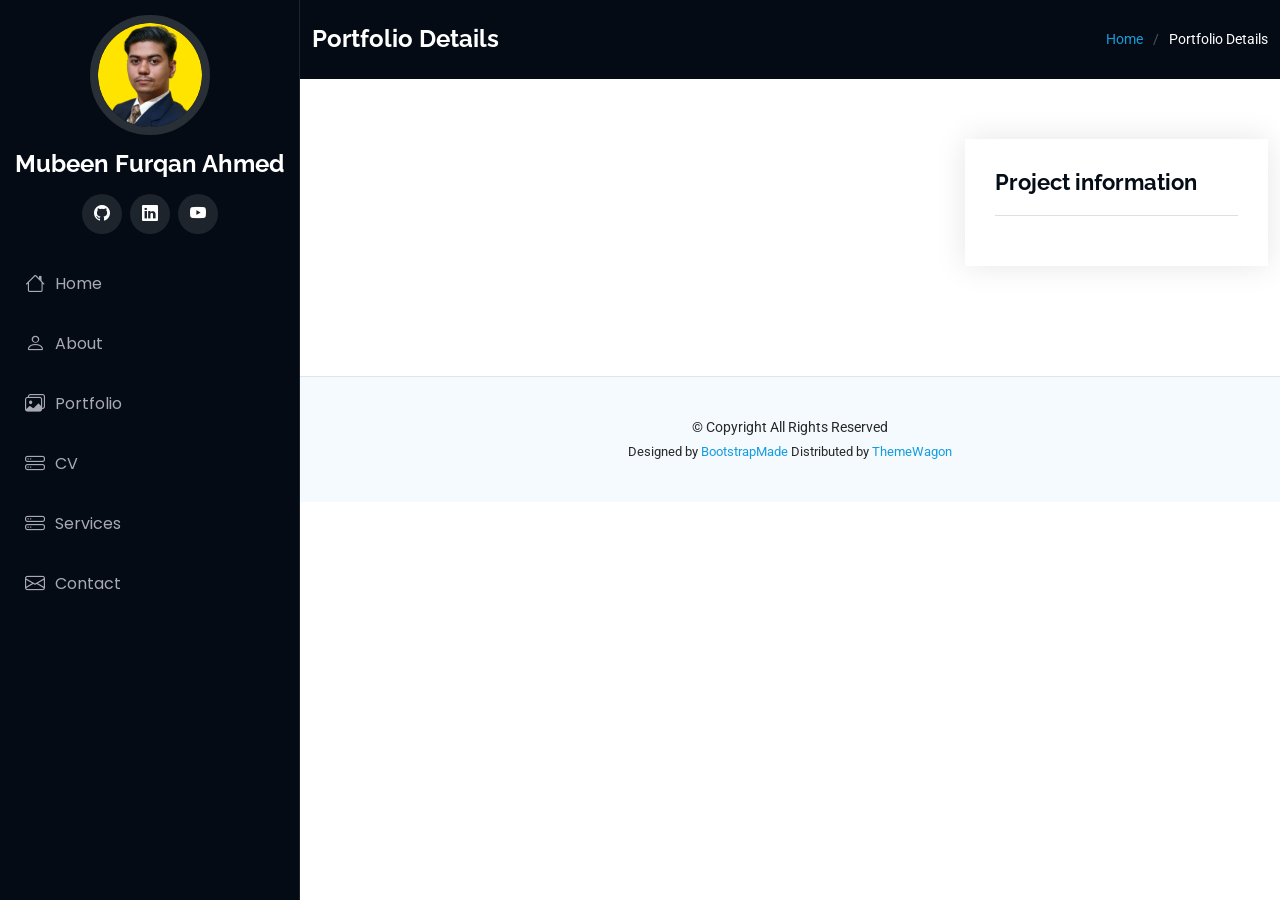
<file: portfolio-details.html>
<!DOCTYPE html>
<html lang="en">

<head>
  <meta charset="utf-8">
  <meta content="width=device-width, initial-scale=1.0" name="viewport">
  <title>Portfolio Details - iPortfolio Bootstrap Template</title>
  <meta content="" name="description">
  <meta content="" name="keywords">

  <!-- Favicons -->
  <link href="assets/img/favicon.png" rel="icon">
  <link href="assets/img/apple-touch-icon.png" rel="apple-touch-icon">

  <!-- Fonts -->
  <link href="https://fonts.googleapis.com" rel="preconnect">
  <link href="https://fonts.gstatic.com" rel="preconnect" crossorigin>
  <link href="https://fonts.googleapis.com/css2?family=Roboto:ital,wght@0,100;0,300;0,400;0,500;0,700;0,900;1,100;1,300;1,400;1,500;1,700;1,900&family=Poppins:ital,wght@0,100;0,200;0,300;0,400;0,500;0,600;0,700;0,800;0,900;1,100;1,200;1,300;1,400;1,500;1,600;1,700;1,800;1,900&family=Raleway:ital,wght@0,100;0,200;0,300;0,400;0,500;0,600;0,700;0,800;0,900;1,100;1,200;1,300;1,400;1,500;1,600;1,700;1,800;1,900&display=swap" rel="stylesheet">

  <!-- Vendor CSS Files -->
  <link href="assets/vendor/bootstrap/css/bootstrap.min.css" rel="stylesheet">
  <link href="assets/vendor/bootstrap-icons/bootstrap-icons.css" rel="stylesheet">
  <link href="assets/vendor/aos/aos.css" rel="stylesheet">
  <link href="assets/vendor/glightbox/css/glightbox.min.css" rel="stylesheet">
  <link href="assets/vendor/swiper/swiper-bundle.min.css" rel="stylesheet">

  <!-- Main CSS File -->
  <link href="assets/css/main.css" rel="stylesheet">

  <!-- =======================================================
  * Template Name: iPortfolio
  * Template URL: https://bootstrapmade.com/iportfolio-bootstrap-portfolio-websites-template/
  * Updated: Jun 29 2024 with Bootstrap v5.3.3
  * Author: BootstrapMade.com
  * License: https://bootstrapmade.com/license/
  ======================================================== -->
  <link rel="stylesheet" href="https://cdn.jsdelivr.net/npm/swiper@9/swiper-bundle.min.css" />
<script src="https://cdn.jsdelivr.net/npm/swiper@9/swiper-bundle.min.js"></script>

</head>

<body class="portfolio-details-page">

  <header id="header" class="header dark-background d-flex flex-column">
    <i class="header-toggle d-xl-none bi bi-list"></i>

    <div class="profile-img">
      <img src="assets/img/my-profile-img.png" alt="" class="img-fluid rounded-circle">
    </div>

    <a href="index.html" class="logo d-flex align-items-center justify-content-center">
      <!-- Uncomment the line below if you also wish to use an image logo -->
      <!-- <img src="assets/img/logo.png" alt=""> -->
      <h1 class="sitename">Mubeen Furqan Ahmed</h1>
    </a>

    <div class="social-links text-center">
      <a href="https://github.com/mubeenfa" class="github"><i class="bi bi-github"></i></a>
      <a href="https://www.linkedin.com/in/mubeenfurqanahmed/" class="linkedin"><i class="bi bi-linkedin"></i></a>
      <a href="https://www.youtube.com/@mubeenfurqanahmed-mfa6873" class="youtube"><i class="bi bi-youtube"></i></a>
    </div>

    <nav id="navmenu" class="navmenu">
      <ul>
        <li><a href="index.html#hero"><i class="bi bi-house navicon"></i>Home</a></li>
        <li><a href="index.html#about"><i class="bi bi-person navicon"></i> About</a></li>
        <li><a href="index.html#portfolio"><i class="bi bi-images navicon"></i> Portfolio</a></li>
        <li><a href="https://github.com/mubeenfa/portfolio/raw/main/Mubeen_F_Ahmed_Resume.docx" target="_blank" download><i class="bi bi-hdd-stack navicon"></i>CV</a></li>
        <li><a href="index.html#services"><i class="bi bi-hdd-stack navicon"></i> Services</a></li>
        <li><a href="#contact"><i class="bi bi-envelope navicon"></i> Contact</a></li>
        
        <!-- <li class="dropdown"><a href="#"><i class="bi bi-menu-button navicon"></i> <span>Dropdown</span> <i class="bi bi-chevron-down toggle-dropdown"></i></a>
          <ul>
            <li><a href="#">Dropdown 1</a></li>
            <li class="dropdown"><a href="#"><span>Deep Dropdown</span> <i class="bi bi-chevron-down toggle-dropdown"></i></a>
              <ul>
                <li><a href="#">Deep Dropdown 1</a></li>
                <li><a href="#">Deep Dropdown 2</a></li>
                <li><a href="#">Deep Dropdown 3</a></li>
                <li><a href="#">Deep Dropdown 4</a></li>
                <li><a href="#">Deep Dropdown 5</a></li>
              </ul>
            </li>
            <li><a href="#">Dropdown 2</a></li>
            <li><a href="#">Dropdown 3</a></li>
            <li><a href="#">Dropdown 4</a></li>
          </ul>
        </li> -->
      </ul>
    </nav>

  </header>

  <main class="main">

    <!-- Page Title -->
    <div class="page-title dark-background">
      <div class="container d-lg-flex justify-content-between align-items-center">
        <h1 class="mb-2 mb-lg-0">Portfolio Details</h1>
        <nav class="breadcrumbs">
          <ol>
            <li><a href="index.html">Home</a></li>
            <li class="current">Portfolio Details</li>
          </ol>
        </nav>
      </div>
    </div><!-- End Page Title -->

    <!-- Portfolio Details Section -->
    <section id="portfolio-details" class="portfolio-details section">

      <div class="container" data-aos="fade-up" data-aos-delay="100">

        <div class="row gy-4">

          <div class="col-lg-8">
            <div class="portfolio-details-slider swiper init-swiper">

              <script type="application/json" class="swiper-config">
                {
                  "loop": true,
                  "speed": 600,
                  "autoplay": {
                    "delay": 5000
                  },
                  "slidesPerView": "auto",
                  "pagination": {
                    "el": ".swiper-pagination",
                    "type": "bullets",
                    "clickable": true
                  }
                }
              </script>

              <div class="swiper-wrapper align-items-center">
                <!-- Slides will be inserted here dynamically -->
              </div>
              <div class="swiper-pagination"></div>
            </div>
          </div>

          <div class="col-lg-4">
            <div class="portfolio-info" data-aos="fade-up" data-aos-delay="200">
              <h3>Project information</h3>
              <ul id="project-info-list">
                <!-- Info will be inserted here dynamically -->
              </ul>
            </div>
            <div class="portfolio-description" data-aos="fade-up" data-aos-delay="300">
              <h2 id="project-title"><!-- Info will be inserted here dynamically --></h2>
              <p id="project-description"><!-- Info will be inserted here dynamically --></p>
            </div>
          </div>

        </div>

      </div>

    </section><!-- /Portfolio Details Section -->

  </main>

  <footer id="footer" class="footer position-relative light-background">

    <div class="container">
      <div class="copyright text-center ">
        <p>© <span>Copyright</span> <span>All Rights Reserved</span></p>
      </div>
      <div class="credits">
        <!-- All the links in the footer should remain intact. -->
        <!-- You can delete the links only if you've purchased the pro version. -->
        <!-- Licensing information: https://bootstrapmade.com/license/ -->
        <!-- Purchase the pro version with working PHP/AJAX contact form: [buy-url] -->
        Designed by <a href="https://bootstrapmade.com/">BootstrapMade</a> Distributed by <a href="https://themewagon.com">ThemeWagon</a>
      </div>
    </div>

  </footer>

  <!-- Scroll Top -->
  <a href="#" id="scroll-top" class="scroll-top d-flex align-items-center justify-content-center"><i class="bi bi-arrow-up-short"></i></a>

  <!-- Preloader -->
  <div id="preloader"></div>

  <!-- Vendor JS Files -->
  <script src="assets/vendor/bootstrap/js/bootstrap.bundle.min.js"></script>
  <script src="assets/vendor/php-email-form/validate.js"></script>
  <script src="assets/vendor/aos/aos.js"></script>
  <script src="assets/vendor/typed.js/typed.umd.js"></script>
  <script src="assets/vendor/purecounter/purecounter_vanilla.js"></script>
  <script src="assets/vendor/waypoints/noframework.waypoints.js"></script>
  <script src="assets/vendor/glightbox/js/glightbox.min.js"></script>
  <script src="assets/vendor/imagesloaded/imagesloaded.pkgd.min.js"></script>
  <script src="assets/vendor/isotope-layout/isotope.pkgd.min.js"></script>
  <script src="assets/vendor/swiper/swiper-bundle.min.js"></script>

  <script>
    document.addEventListener("DOMContentLoaded", function () {
      const data = JSON.parse(localStorage.getItem("portfolioDetails"));
      if (!data) return;

      // Inject slides
      const wrapper = document.querySelector(".swiper-wrapper");
      data.images.forEach(src => {
        const slide = document.createElement("div");
        slide.className = "swiper-slide";
        slide.innerHTML = `<img src="${src}" alt="">`;
        wrapper.appendChild(slide);
      });

      // Inject project info
      // document.getElementById("project-info-list").innerHTML = `
      //   <li><strong>Project URL</strong>: <a href="${data.url}" target="_blank">${data.url}</a></li>
      // `;
      document.getElementById("project-info-list").innerHTML = `
      <li><strong>Project URL</strong>: <a href="${data.url}" target="_blank">Link Here</a></li>`;
      document.getElementById("project-title").textContent = data.title;
      document.getElementById("project-description").innerHTML = data.description;

      // Initialize Swiper
      setTimeout(() => {
        new Swiper(".swiper", {
          loop: data.images.length >= 3,
          speed: 600,
          autoplay: { delay: 5000 },
          slidesPerView: "auto",
          pagination: {
            el: ".swiper-pagination",
            type: "bullets",
            clickable: true
          }
        });
      }, 0);
    });
  </script>
  <!-- Main JS File -->
  <script src="assets/js/main.js"></script>

</body>

</html>
</file>
<file: assets/css/main.css>
/**
* Template Name: iPortfolio
* Template URL: https://bootstrapmade.com/iportfolio-bootstrap-portfolio-websites-template/
* Updated: Jun 29 2024 with Bootstrap v5.3.3
* Author: BootstrapMade.com
* License: https://bootstrapmade.com/license/
*/

/*--------------------------------------------------------------
# Font & Color Variables
# Help: https://bootstrapmade.com/color-system/
--------------------------------------------------------------*/
/* Fonts */
:root {
  --default-font: "Roboto",  system-ui, -apple-system, "Segoe UI", Roboto, "Helvetica Neue", Arial, "Noto Sans", "Liberation Sans", sans-serif, "Apple Color Emoji", "Segoe UI Emoji", "Segoe UI Symbol", "Noto Color Emoji";
  --heading-font: "Raleway",  sans-serif;
  --nav-font: "Poppins",  sans-serif;
}

/* Global Colors - The following color variables are used throughout the website. Updating them here will change the color scheme of the entire website */
:root { 
  --background-color: #ffffff; /* Background color for the entire website, including individual sections */
  --default-color: #272829; /* Default color used for the majority of the text content across the entire website */
  --heading-color: #050d18; /* Color for headings, subheadings and title throughout the website */
  --accent-color: #149ddd; /* Accent color that represents your brand on the website. It's used for buttons, links, and other elements that need to stand out */
  --surface-color: #ffffff; /* The surface color is used as a background of boxed elements within sections, such as cards, icon boxes, or other elements that require a visual separation from the global background. */
  --contrast-color: #ffffff; /* Contrast color for text, ensuring readability against backgrounds of accent, heading, or default colors. */
}

/* Nav Menu Colors - The following color variables are used specifically for the navigation menu. They are separate from the global colors to allow for more customization options */
:root {
  --nav-color: #a8a9b4;  /* The default color of the main navmenu links */
  --nav-hover-color: #ffffff; /* Applied to main navmenu links when they are hovered over or active */
  --nav-mobile-background-color: #040b14; /* Used as the background color for mobile navigation menu */
  --nav-dropdown-background-color: #040b14; /* Used as the background color for dropdown items that appear when hovering over primary navigation items */
  --nav-dropdown-color: #a8a9b4; /* Used for navigation links of the dropdown items in the navigation menu. */
  --nav-dropdown-hover-color: #ffffff; /* Similar to --nav-hover-color, this color is applied to dropdown navigation links when they are hovered over. */
}

/* Color Presets - These classes override global colors when applied to any section or element, providing reuse of the sam color scheme. */

.light-background {
  --background-color: #f4fafd;
  --surface-color: #ffffff;
}

.dark-background {
  --background-color: #040b14;
  --default-color: #ffffff;
  --heading-color: #ffffff;
  --surface-color: #151f2b;
  --contrast-color: #ffffff;
}

/* Smooth scroll */
:root {
  scroll-behavior: smooth;
}

/*--------------------------------------------------------------
# General Styling & Shared Classes
--------------------------------------------------------------*/
body {
  color: var(--default-color);
  background-color: var(--background-color);
  font-family: var(--default-font);
}

a {
  color: var(--accent-color);
  text-decoration: none;
  transition: 0.3s;
}

a:hover {
  color: color-mix(in srgb, var(--accent-color), transparent 25%);
  text-decoration: none;
}

h1,
h2,
h3,
h4,
h5,
h6 {
  color: var(--heading-color);
  font-family: var(--heading-font);
}

/* PHP Email Form Messages
------------------------------*/
.php-email-form .error-message {
  display: none;
  background: #df1529;
  color: #ffffff;
  text-align: left;
  padding: 15px;
  margin-bottom: 24px;
  font-weight: 600;
}

.php-email-form .sent-message {
  display: none;
  color: #ffffff;
  background: #059652;
  text-align: center;
  padding: 15px;
  margin-bottom: 24px;
  font-weight: 600;
}

.php-email-form .loading {
  display: none;
  background: var(--surface-color);
  text-align: center;
  padding: 15px;
  margin-bottom: 24px;
}

.php-email-form .loading:before {
  content: "";
  display: inline-block;
  border-radius: 50%;
  width: 24px;
  height: 24px;
  margin: 0 10px -6px 0;
  border: 3px solid var(--accent-color);
  border-top-color: var(--surface-color);
  animation: php-email-form-loading 1s linear infinite;
}

@keyframes php-email-form-loading {
  0% {
    transform: rotate(0deg);
  }

  100% {
    transform: rotate(360deg);
  }
}

/*--------------------------------------------------------------
# Global Header
--------------------------------------------------------------*/
.header {
  color: var(--default-color);
  background-color: var(--background-color);
  position: fixed;
  top: 0;
  left: 0;
  bottom: 0;
  padding: 0 15px;
  width: 300px;
  transition: all ease-in-out 0.3s;
  overflow-y: auto;
  z-index: 997;
  border-right: 1px solid color-mix(in srgb, var(--default-color), transparent 90%);
}

.header .profile-img img {
  margin: 15px auto;
  display: block;
  width: 120px;
  border: 8px solid color-mix(in srgb, var(--default-color), transparent 85%);
}

.header .logo {
  line-height: 1;
  margin-bottom: 15px;
}

.header .logo img {
  max-height: 32px;
  margin-right: 8px;
}

.header .logo h1 {
  font-size: 24px;
  margin: 0;
  font-weight: 700;
  color: var(--heading-color);
}

.header .social-links {
  margin: 0 0 20px 0;
}

.header .social-links a {
  font-size: 16px;
  display: inline-flex;
  align-items: center;
  justify-content: center;
  background: color-mix(in srgb, var(--default-color), transparent 90%);
  color: var(--default-color);
  margin: 0 2px;
  border-radius: 50%;
  text-align: center;
  width: 40px;
  height: 40px;
  transition: 0.3s;
}

.header .social-links a:hover {
  color: var(--contrast-color);
  background: var(--accent-color);
}

@media (min-width: 1200px) {

  .header~main,
  .header~#footer {
    margin-left: 300px;
  }
}

@media (max-width: 1199px) {
  .header {
    left: -100%;
  }
}

.header.header-show {
  left: 0;
}

.header .header-toggle {
  color: var(--contrast-color);
  background-color: var(--accent-color);
  font-size: 22px;
  display: flex;
  align-items: center;
  justify-content: center;
  width: 40px;
  height: 40px;
  border-radius: 50%;
  cursor: pointer;
  position: fixed;
  top: 15px;
  right: 15px;
  z-index: 9999;
  transition: background-color 0.3s;
}

.header .header-toggle:hover {
  color: var(--contrast-color);
  background-color: color-mix(in srgb, var(--accent-color) 90%, white 15%);
}

/*--------------------------------------------------------------
# Navigation Menu
--------------------------------------------------------------*/
.mobile-nav-toggle {
  display: none;
}

.navmenu {
  padding: 0;
  z-index: 9997;
}

.navmenu ul {
  list-style: none;
  padding: 0 0 20px 0;
  margin: 0;
}

.navmenu a,
.navmenu a:focus {
  color: var(--nav-color);
  padding: 15px 10px;
  font-family: var(--nav-font);
  font-size: 16px;
  font-weight: 400;
  display: flex;
  align-items: center;
  white-space: nowrap;
  transition: 0.3s;
  width: 100%;
}

.navmenu a .navicon,
.navmenu a:focus .navicon {
  font-size: 20px;
  margin-right: 10px;
}

.navmenu a .toggle-dropdown,
.navmenu a:focus .toggle-dropdown {
  font-size: 12px;
  line-height: 0;
  margin-left: auto;
  width: 30px;
  height: 30px;
  display: flex;
  align-items: center;
  justify-content: center;
  border-radius: 50%;
  transition: 0.3s;
  flex-shrink: 0;
  background-color: color-mix(in srgb, var(--accent-color), transparent 90%);
}

.navmenu a .toggle-dropdown:hover,
.navmenu a:focus .toggle-dropdown:hover {
  background-color: var(--accent-color);
  color: var(--contrast-color);
}

.navmenu a:hover,
.navmenu .active,
.navmenu .active:focus {
  color: var(--nav-hover-color);
}

.navmenu a:hover .navicon,
.navmenu .active .navicon,
.navmenu .active:focus .navicon {
  color: var(--accent-color);
}

.navmenu .active .toggle-dropdown,
.navmenu .active:focus .toggle-dropdown {
  background-color: var(--accent-color);
  color: var(--contrast-color);
  transform: rotate(180deg);
}

.navmenu .dropdown {
  display: block;
}

.navmenu .dropdown a,
.navmenu .dropdown a:focus {
  color: --nav-dropdown-color;
}

.navmenu .dropdown a:hover,
.navmenu .dropdown .active,
.navmenu .dropdown .active:focus {
  color: var(--nav-dropdown-hover-color);
}

.navmenu .dropdown ul {
  position: static;
  display: none;
  z-index: 99;
  padding: 5px 10px;
  margin: 5px 10px;
  background-color: var(--nav-dropdown-background-color);
  border: 1px solid color-mix(in srgb, var(--default-color), transparent 90%);
  box-shadow: none;
  transition: all 0.5s ease-in-out;
}

.navmenu .dropdown ul ul {
  background-color: rgba(33, 37, 41, 0.1);
}

.navmenu .dropdown>.dropdown-active {
  display: block;
  background-color: rgba(33, 37, 41, 0.03);
}

/*--------------------------------------------------------------
# Global Footer
--------------------------------------------------------------*/
.footer {
  color: var(--default-color);
  background-color: var(--background-color);
  font-size: 14px;
  padding: 40px 0;
  position: relative;
  border-top: 1px solid color-mix(in srgb, var(--default-color), transparent 90%);
}

.footer .copyright p {
  margin-bottom: 0;
}

.footer .credits {
  margin-top: 4px;
  font-size: 13px;
  text-align: center;
}

/*--------------------------------------------------------------
# Preloader
--------------------------------------------------------------*/
#preloader {
  position: fixed;
  inset: 0;
  z-index: 999999;
  overflow: hidden;
  background: var(--background-color);
  transition: all 0.6s ease-out;
}

#preloader:before {
  content: "";
  position: fixed;
  top: calc(50% - 30px);
  left: calc(50% - 30px);
  border: 6px solid #ffffff;
  border-color: var(--accent-color) transparent var(--accent-color) transparent;
  border-radius: 50%;
  width: 60px;
  height: 60px;
  animation: animate-preloader 1.5s linear infinite;
}

@keyframes animate-preloader {
  0% {
    transform: rotate(0deg);
  }

  100% {
    transform: rotate(360deg);
  }
}

/*--------------------------------------------------------------
# Scroll Top Button
--------------------------------------------------------------*/
.scroll-top {
  position: fixed;
  visibility: hidden;
  opacity: 0;
  right: 15px;
  bottom: -15px;
  z-index: 99999;
  background-color: var(--accent-color);
  width: 44px;
  height: 44px;
  border-radius: 50px;
  transition: all 0.4s;
}

.scroll-top i {
  font-size: 24px;
  color: var(--contrast-color);
  line-height: 0;
}

.scroll-top:hover {
  background-color: color-mix(in srgb, var(--accent-color), transparent 20%);
  color: var(--contrast-color);
}

.scroll-top.active {
  visibility: visible;
  opacity: 1;
  bottom: 15px;
}

/*--------------------------------------------------------------
# Disable aos animation delay on mobile devices
--------------------------------------------------------------*/
@media screen and (max-width: 768px) {
  [data-aos-delay] {
    transition-delay: 0 !important;
  }
}

/*--------------------------------------------------------------
# Global Page Titles & Breadcrumbs
--------------------------------------------------------------*/
.page-title {
  color: var(--default-color);
  background-color: var(--background-color);
  padding: 25px 0;
  position: relative;
}

.page-title h1 {
  font-size: 24px;
  font-weight: 700;
}

.page-title .breadcrumbs ol {
  display: flex;
  flex-wrap: wrap;
  list-style: none;
  padding: 0;
  margin: 0;
  font-size: 14px;
  font-weight: 400;
}

.page-title .breadcrumbs ol li+li {
  padding-left: 10px;
}

.page-title .breadcrumbs ol li+li::before {
  content: "/";
  display: inline-block;
  padding-right: 10px;
  color: color-mix(in srgb, var(--default-color), transparent 70%);
}

/*--------------------------------------------------------------
# Global Sections
--------------------------------------------------------------*/
section,
.section {
  color: var(--default-color);
  background-color: var(--background-color);
  padding: 60px 0;
  overflow: clip;
}

/*--------------------------------------------------------------
# Global Section Titles
--------------------------------------------------------------*/
.section-title {
  padding-bottom: 60px;
  position: relative;
}

.section-title h2 {
  font-size: 32px;
  font-weight: 700;
  margin-bottom: 20px;
  padding-bottom: 20px;
  position: relative;
}

.section-title h2:after {
  content: "";
  position: absolute;
  display: block;
  width: 50px;
  height: 3px;
  background: var(--accent-color);
  left: 0;
  bottom: 0;
}

.section-title p {
  margin-bottom: 0;
}

/*--------------------------------------------------------------
# Hero Section
--------------------------------------------------------------*/
.hero {
  width: 100%;
  min-height: 100vh;
  position: relative;
  padding: 80px 0;
  display: flex;
  align-items: center;
  justify-content: center;
}

.hero img {
  position: absolute;
  inset: 0;
  display: block;
  width: 100%;
  height: 100%;
  object-fit: cover;
  z-index: 1;
}

.hero:before {
  content: "";
  background: color-mix(in srgb, var(--background-color), transparent 70%);
  position: absolute;
  inset: 0;
  z-index: 2;
}

.hero .container {
  position: relative;
  z-index: 3;
}

.hero h2 {
  margin: 0;
  font-size: 64px;
  font-weight: 700;
}

.hero p {
  margin: 5px 0 0 0;
  font-size: 26px;
}

.hero p span {
  letter-spacing: 1px;
  border-bottom: 2px solid var(--accent-color);
}

.hero .social-links {
  margin-top: 25px;
}

.hero .social-links a {
  font-size: 24px;
  display: inline-block;
  color: color-mix(in srgb, var(--default-color), transparent 50%);
  line-height: 1;
  margin-right: 20px;
  transition: 0.3s;
}

.hero .social-links a:hover {
  color: var(--accent-color);
}

@media (max-width: 768px) {
  .hero h2 {
    font-size: 32px;
  }

  .hero p {
    font-size: 20px;
  }
}

/*--------------------------------------------------------------
# About Section
--------------------------------------------------------------*/
.about .content h2 {
  font-weight: 700;
  font-size: 24px;
}

.about .content ul {
  list-style: none;
  padding: 0;
}

.about .content ul li {
  margin-bottom: 20px;
  display: flex;
  align-items: center;
}

.about .content ul strong {
  margin-right: 10px;
}

.about .content ul i {
  font-size: 16px;
  margin-right: 5px;
  color: var(--accent-color);
  line-height: 0;
}

/*--------------------------------------------------------------
# Stats Section
--------------------------------------------------------------*/
.stats .stats-item {
  padding: 30px;
  width: 100%;
}

.stats .stats-item i {
  color: var(--accent-color);
  display: block;
  font-size: 44px;
  float: left;
  line-height: 0;
}

.stats .stats-item .purecounter {
  color: var(--heading-color);
  font-size: 48px;
  line-height: 40px;
  display: block;
  font-weight: 700;
  margin-left: 60px;
}

.stats .stats-item p {
  color: color-mix(in srgb, var(--default-color), transparent 40%);
  padding: 15px 0 0 0;
  margin: 0 0 0 60px;
  font-family: var(--heading-font);
  font-size: 14px;
}

/*--------------------------------------------------------------
# Skills Section
--------------------------------------------------------------*/
.skills .progress {
  height: auto;
  display: block;
  background: none;
  border-radius: 0;
}

.skills .progress .skill {
  color: var(--heading-color);
  padding: 0;
  margin: 0 0 6px 0;
  text-transform: uppercase;
  display: block;
  font-weight: 600;
  font-family: var(--heading-font);
}

.skills .progress .skill .val {
  float: right;
  font-style: normal;
}

.skills .progress-bar-wrap {
  background: color-mix(in srgb, var(--default-color), transparent 90%);
  height: 10px;
}

.skills .progress-bar {
  width: 1px;
  height: 10px;
  transition: 0.9s;
  background-color: var(--accent-color);
}

/*--------------------------------------------------------------
# Resume Section
--------------------------------------------------------------*/
.resume .resume-title {
  color: var(--heading-color);
  font-size: 26px;
  font-weight: 700;
  margin-top: 20px;
  margin-bottom: 20px;
}

.resume .resume-item {
  padding: 0 0 20px 20px;
  margin-top: -2px;
  border-left: 2px solid var(--accent-color);
  position: relative;
}

.resume .resume-item h4 {
  line-height: 18px;
  font-size: 18px;
  font-weight: 600;
  text-transform: uppercase;
  color: color-mix(in srgb, var(--default-color), transparent 20%);
  margin-bottom: 10px;
}

.resume .resume-item h5 {
  font-size: 16px;
  padding: 5px 15px;
  display: inline-block;
  font-weight: 600;
  margin-bottom: 10px;
}

.resume .resume-item ul {
  padding-left: 20px;
}

.resume .resume-item ul li {
  padding-bottom: 10px;
}

.resume .resume-item:last-child {
  padding-bottom: 0;
}

.resume .resume-item::before {
  content: "";
  position: absolute;
  width: 16px;
  height: 16px;
  border-radius: 50px;
  left: -9px;
  top: 0;
  background: var(--background-color);
  border: 2px solid var(--accent-color);
}

/*--------------------------------------------------------------
# Portfolio Section
--------------------------------------------------------------*/
.portfolio .portfolio-filters {
  padding: 0;
  margin: 0 auto 20px auto;
  list-style: none;
  text-align: center;
}

.portfolio .portfolio-filters li {
  cursor: pointer;
  display: inline-block;
  padding: 0;
  font-size: 14px;
  font-weight: 400;
  margin: 0 10px;
  line-height: 1;
  text-transform: uppercase;
  margin-bottom: 10px;
  transition: all 0.3s ease-in-out;
}

.portfolio .portfolio-filters li:hover,
.portfolio .portfolio-filters li.filter-active {
  color: var(--accent-color);
}

.portfolio .portfolio-filters li:first-child {
  margin-left: 0;
}

.portfolio .portfolio-filters li:last-child {
  margin-right: 0;
}

@media (max-width: 575px) {
  .portfolio .portfolio-filters li {
    font-size: 14px;
    margin: 0 5px;
  }
}

.portfolio .portfolio-content {
  position: relative;
  overflow: hidden;
}

.portfolio .portfolio-content img {
  transition: 0.3s;
}

.portfolio .portfolio-content .portfolio-info {
  opacity: 0;
  position: absolute;
  inset: 0;
  z-index: 3;
  transition: all ease-in-out 0.3s;
  background: rgba(0, 0, 0, 0.6);
  padding: 15px;
}

.portfolio .portfolio-content .portfolio-info h4 {
  font-size: 14px;
  padding: 5px 10px;
  font-weight: 400;
  color: #ffffff;
  display: inline-block;
  background-color: var(--accent-color);
}

.portfolio .portfolio-content .portfolio-info p {
  position: absolute;
  bottom: 10px;
  text-align: center;
  display: inline-block;
  left: 0;
  right: 0;
  font-size: 16px;
  font-weight: 600;
  color: rgba(255, 255, 255, 0.8);
}

.portfolio .portfolio-content .portfolio-info .preview-link,
.portfolio .portfolio-content .portfolio-info .details-link {
  position: absolute;
  left: calc(50% - 40px);
  font-size: 26px;
  top: calc(50% - 14px);
  color: #fff;
  transition: 0.3s;
  line-height: 1.2;
}

.portfolio .portfolio-content .portfolio-info .preview-link:hover,
.portfolio .portfolio-content .portfolio-info .details-link:hover {
  color: var(--accent-color);
}

.portfolio .portfolio-content .portfolio-info .details-link {
  left: 50%;
  font-size: 34px;
  line-height: 0;
}

.portfolio .portfolio-content:hover .portfolio-info {
  opacity: 1;
}

.portfolio .portfolio-content:hover img {
  transform: scale(1.1);
}

/*--------------------------------------------------------------
# Services Section
--------------------------------------------------------------*/
.services .service-item {
  position: relative;
}

.services .service-item .icon {
  background: var(--accent-color);
  display: flex;
  align-items: center;
  justify-content: center;
  width: 54px;
  height: 54px;
  border-radius: 50%;
  transition: 0.5s;
  border: 1px solid var(--accent-color);
  margin-right: 20px;
}

.services .service-item .icon i {
  color: var(--contrast-color);
  font-size: 24px;
  line-height: 0;
}

.services .service-item:hover .icon {
  background: var(--surface-color);
}

.services .service-item:hover .icon i {
  color: var(--accent-color);
}

.services .service-item .title {
  font-weight: 700;
  margin-bottom: 15px;
  font-size: 18px;
}

.services .service-item .title a {
  color: var(--heading-color);
}

.services .service-item .title a:hover {
  color: var(--accent-color);
}

.services .service-item .description {
  line-height: 24px;
  font-size: 14px;
}

/*--------------------------------------------------------------
# Testimonials Section
--------------------------------------------------------------*/
.testimonials .testimonials-carousel,
.testimonials .testimonials-slider {
  overflow: hidden;
}

.testimonials .testimonial-item {
  box-sizing: content-box;
  text-align: center;
  min-height: 320px;
}

.testimonials .testimonial-item .testimonial-img {
  width: 90px;
  border-radius: 50%;
  margin: 0 auto;
}

.testimonials .testimonial-item h3 {
  font-size: 18px;
  font-weight: bold;
  margin: 10px 0 5px 0;
}

.testimonials .testimonial-item h4 {
  font-size: 14px;
  color: color-mix(in srgb, var(--default-color), transparent 20%);
  margin: 0;
}

.testimonials .testimonial-item .quote-icon-left,
.testimonials .testimonial-item .quote-icon-right {
  color: color-mix(in srgb, var(--accent-color), transparent 40%);
  font-size: 26px;
  line-height: 0;
}

.testimonials .testimonial-item .quote-icon-left {
  display: inline-block;
  left: -5px;
  position: relative;
}

.testimonials .testimonial-item .quote-icon-right {
  display: inline-block;
  right: -5px;
  position: relative;
  top: 10px;
  transform: scale(-1, -1);
}

.testimonials .testimonial-item p {
  font-style: italic;
  margin: 0 15px 15px 15px;
  padding: 20px;
  background-color: var(--surface-color);
  position: relative;
  margin-bottom: 35px;
  border-radius: 6px;
  box-shadow: 0px 2px 15px rgba(0, 0, 0, 0.1);
}

.testimonials .testimonial-item p::after {
  content: "";
  width: 0;
  height: 0;
  border-top: 20px solid var(--surface-color);
  border-right: 20px solid transparent;
  border-left: 20px solid transparent;
  position: absolute;
  bottom: -20px;
  left: calc(50% - 20px);
}

.testimonials .swiper-wrapper {
  height: auto;
}

.testimonials .swiper-pagination {
  margin-top: 40px;
  position: relative;
}

.testimonials .swiper-pagination .swiper-pagination-bullet {
  width: 12px;
  height: 12px;
  background-color: var(--background-color);
  opacity: 1;
  border: 1px solid var(--accent-color);
}

.testimonials .swiper-pagination .swiper-pagination-bullet-active {
  background-color: var(--accent-color);
}

/*--------------------------------------------------------------
# Contact Section
--------------------------------------------------------------*/
.contact .info-wrap {
  background-color: var(--surface-color);
  box-shadow: 0px 0px 20px rgba(0, 0, 0, 0.1);
  padding: 30px;
}

@media (max-width: 575px) {
  .contact .info-wrap {
    padding: 20px;
  }
}

.contact .info-item {
  margin-bottom: 40px;
}

.contact .info-item i {
  font-size: 20px;
  color: var(--accent-color);
  background: color-mix(in srgb, var(--accent-color), transparent 92%);
  width: 44px;
  height: 44px;
  display: flex;
  justify-content: center;
  align-items: center;
  border-radius: 50px;
  transition: all 0.3s ease-in-out;
  margin-right: 15px;
}

.contact .info-item h3 {
  padding: 0;
  font-size: 18px;
  font-weight: 700;
  margin-bottom: 5px;
}

.contact .info-item p {
  padding: 0;
  margin-bottom: 0;
  font-size: 14px;
}

.contact .info-item:hover i {
  background: var(--accent-color);
  color: var(--contrast-color);
}

.contact .php-email-form {
  background-color: var(--surface-color);
  height: 100%;
  padding: 30px;
  box-shadow: 0px 0px 20px rgba(0, 0, 0, 0.1);
}

@media (max-width: 575px) {
  .contact .php-email-form {
    padding: 20px;
  }
}

.contact .php-email-form input[type=text],
.contact .php-email-form input[type=email],
.contact .php-email-form textarea {
  font-size: 14px;
  padding: 10px 15px;
  box-shadow: none;
  border-radius: 0;
  color: var(--default-color);
  background-color: var(--surface-color);
  border-color: color-mix(in srgb, var(--default-color), transparent 80%);
}

.contact .php-email-form input[type=text]:focus,
.contact .php-email-form input[type=email]:focus,
.contact .php-email-form textarea:focus {
  border-color: var(--accent-color);
}

.contact .php-email-form input[type=text]::placeholder,
.contact .php-email-form input[type=email]::placeholder,
.contact .php-email-form textarea::placeholder {
  color: color-mix(in srgb, var(--default-color), transparent 70%);
}

.contact .php-email-form button[type=submit] {
  color: var(--contrast-color);
  background: var(--accent-color);
  border: 0;
  padding: 10px 30px;
  transition: 0.4s;
  border-radius: 50px;
}

.contact .php-email-form button[type=submit]:hover {
  background: color-mix(in srgb, var(--accent-color), transparent 25%);
}

/*--------------------------------------------------------------
# Portfolio Details Section
--------------------------------------------------------------*/
.portfolio-details .portfolio-details-slider img {
  width: 100%;
}

.portfolio-details .portfolio-details-slider .swiper-pagination {
  margin-top: 20px;
  position: relative;
}

.portfolio-details .portfolio-details-slider .swiper-pagination .swiper-pagination-bullet {
  width: 12px;
  height: 12px;
  background-color: color-mix(in srgb, var(--default-color), transparent 85%);
  opacity: 1;
}

.portfolio-details .portfolio-details-slider .swiper-pagination .swiper-pagination-bullet-active {
  background-color: var(--accent-color);
}

.portfolio-details .portfolio-info {
  padding: 30px;
  box-shadow: 0px 0 30px rgba(0, 0, 0, 0.1);
}

.portfolio-details .portfolio-info h3 {
  font-size: 22px;
  font-weight: 700;
  margin-bottom: 20px;
  padding-bottom: 20px;
  border-bottom: 1px solid color-mix(in srgb, var(--default-color), transparent 85%);
}

.portfolio-details .portfolio-info ul {
  list-style: none;
  padding: 0;
  font-size: 15px;
}

.portfolio-details .portfolio-info ul li+li {
  margin-top: 10px;
}

.portfolio-details .portfolio-description {
  padding-top: 30px;
}

.portfolio-details .portfolio-description h2 {
  font-size: 26px;
  font-weight: 700;
  margin-bottom: 20px;
}

.portfolio-details .portfolio-description p {
  padding: 0;
  color: color-mix(in srgb, var(--default-color), transparent 30%);
}

/*--------------------------------------------------------------
# Service Details Section
--------------------------------------------------------------*/
.service-details .services-list {
  padding: 10px 30px;
  border: 1px solid color-mix(in srgb, var(--default-color), transparent 90%);
  margin-bottom: 20px;
}

.service-details .services-list a {
  display: block;
  line-height: 1;
  padding: 8px 0 8px 15px;
  border-left: 3px solid color-mix(in srgb, var(--default-color), transparent 70%);
  margin: 20px 0;
  color: color-mix(in srgb, var(--default-color), transparent 20%);
  transition: 0.3s;
}

.service-details .services-list a.active {
  color: var(--heading-color);
  font-weight: 700;
  border-color: var(--accent-color);
}

.service-details .services-list a:hover {
  border-color: var(--accent-color);
}

.service-details .services-img {
  margin-bottom: 20px;
}

.service-details h3 {
  font-size: 26px;
  font-weight: 700;
}

.service-details h4 {
  font-size: 20px;
  font-weight: 700;
}

.service-details p {
  font-size: 15px;
}

.service-details ul {
  list-style: none;
  padding: 0;
  font-size: 15px;
}

.service-details ul li {
  padding: 5px 0;
  display: flex;
  align-items: center;
}

.service-details ul i {
  font-size: 20px;
  margin-right: 8px;
  color: var(--accent-color);
}

/*--------------------------------------------------------------
# Starter Section Section
--------------------------------------------------------------*/
.starter-section {
  /* Add your styles here */
}
</file>
